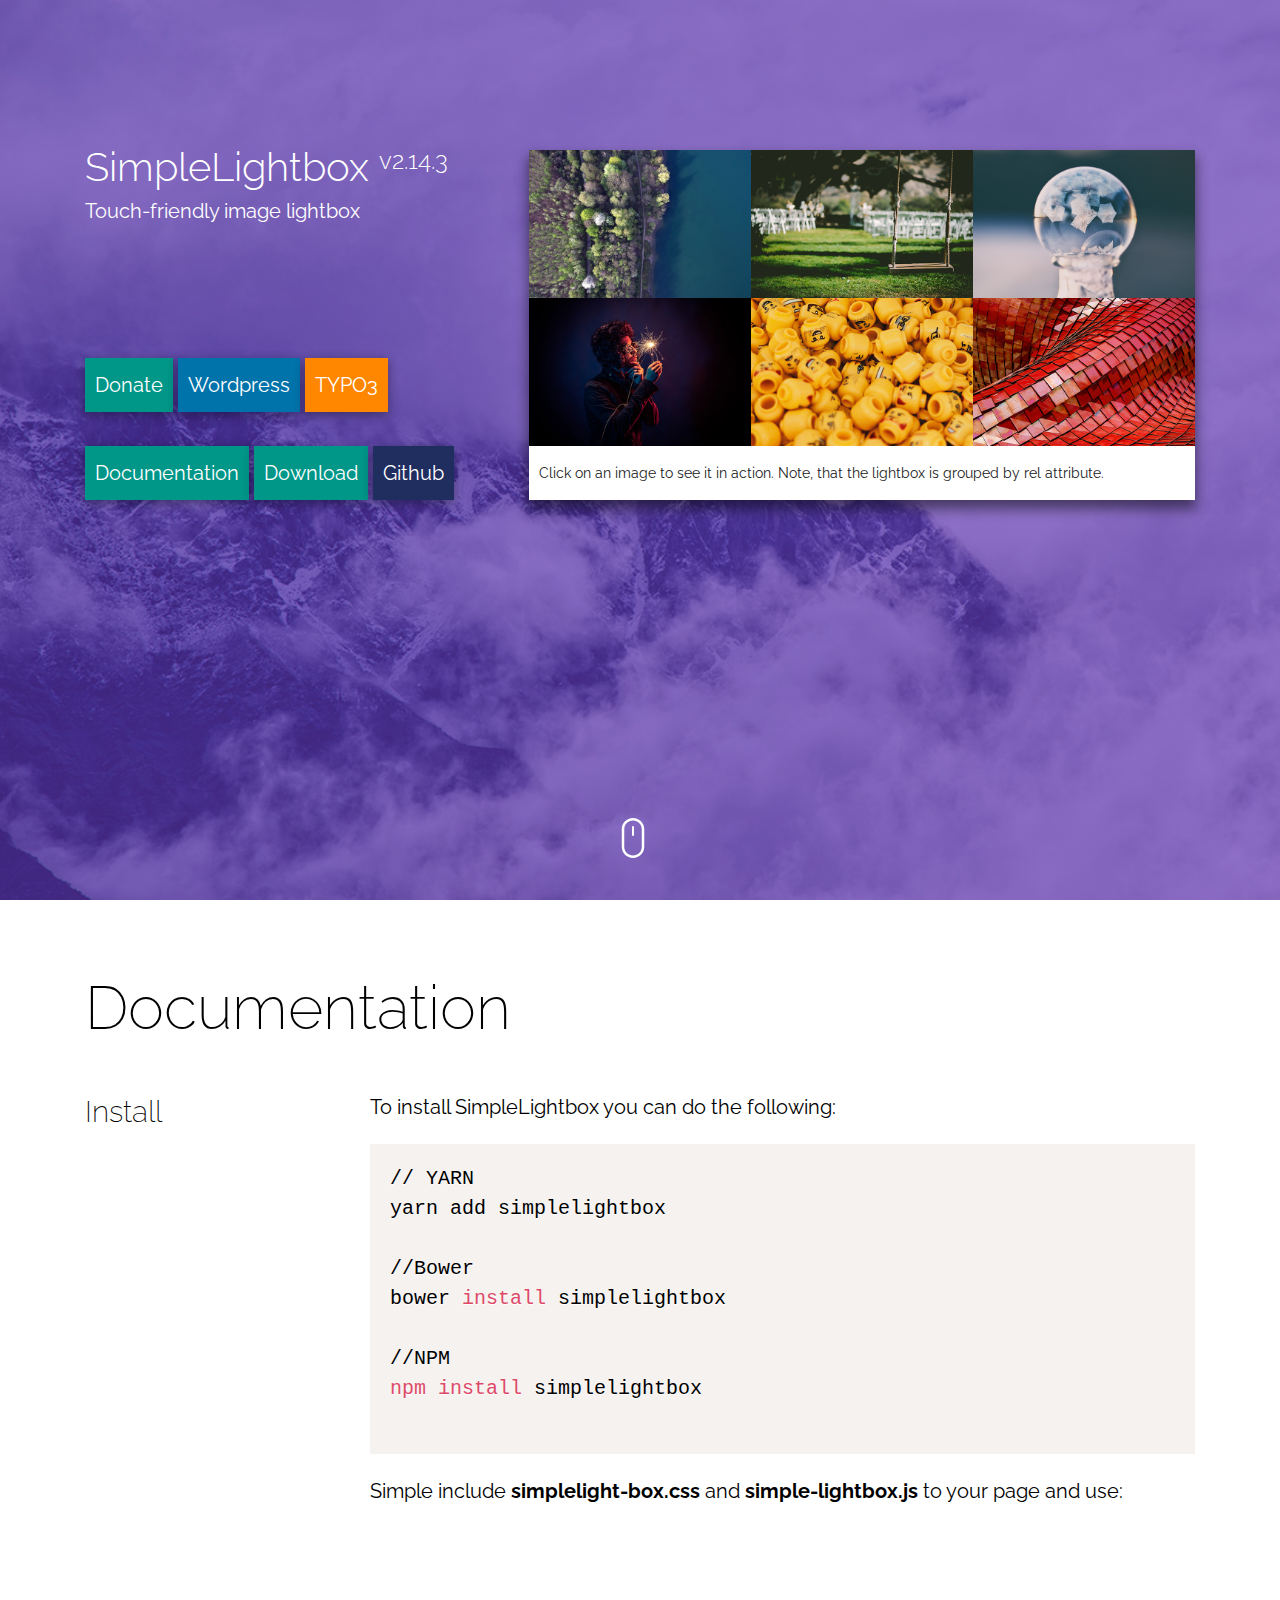
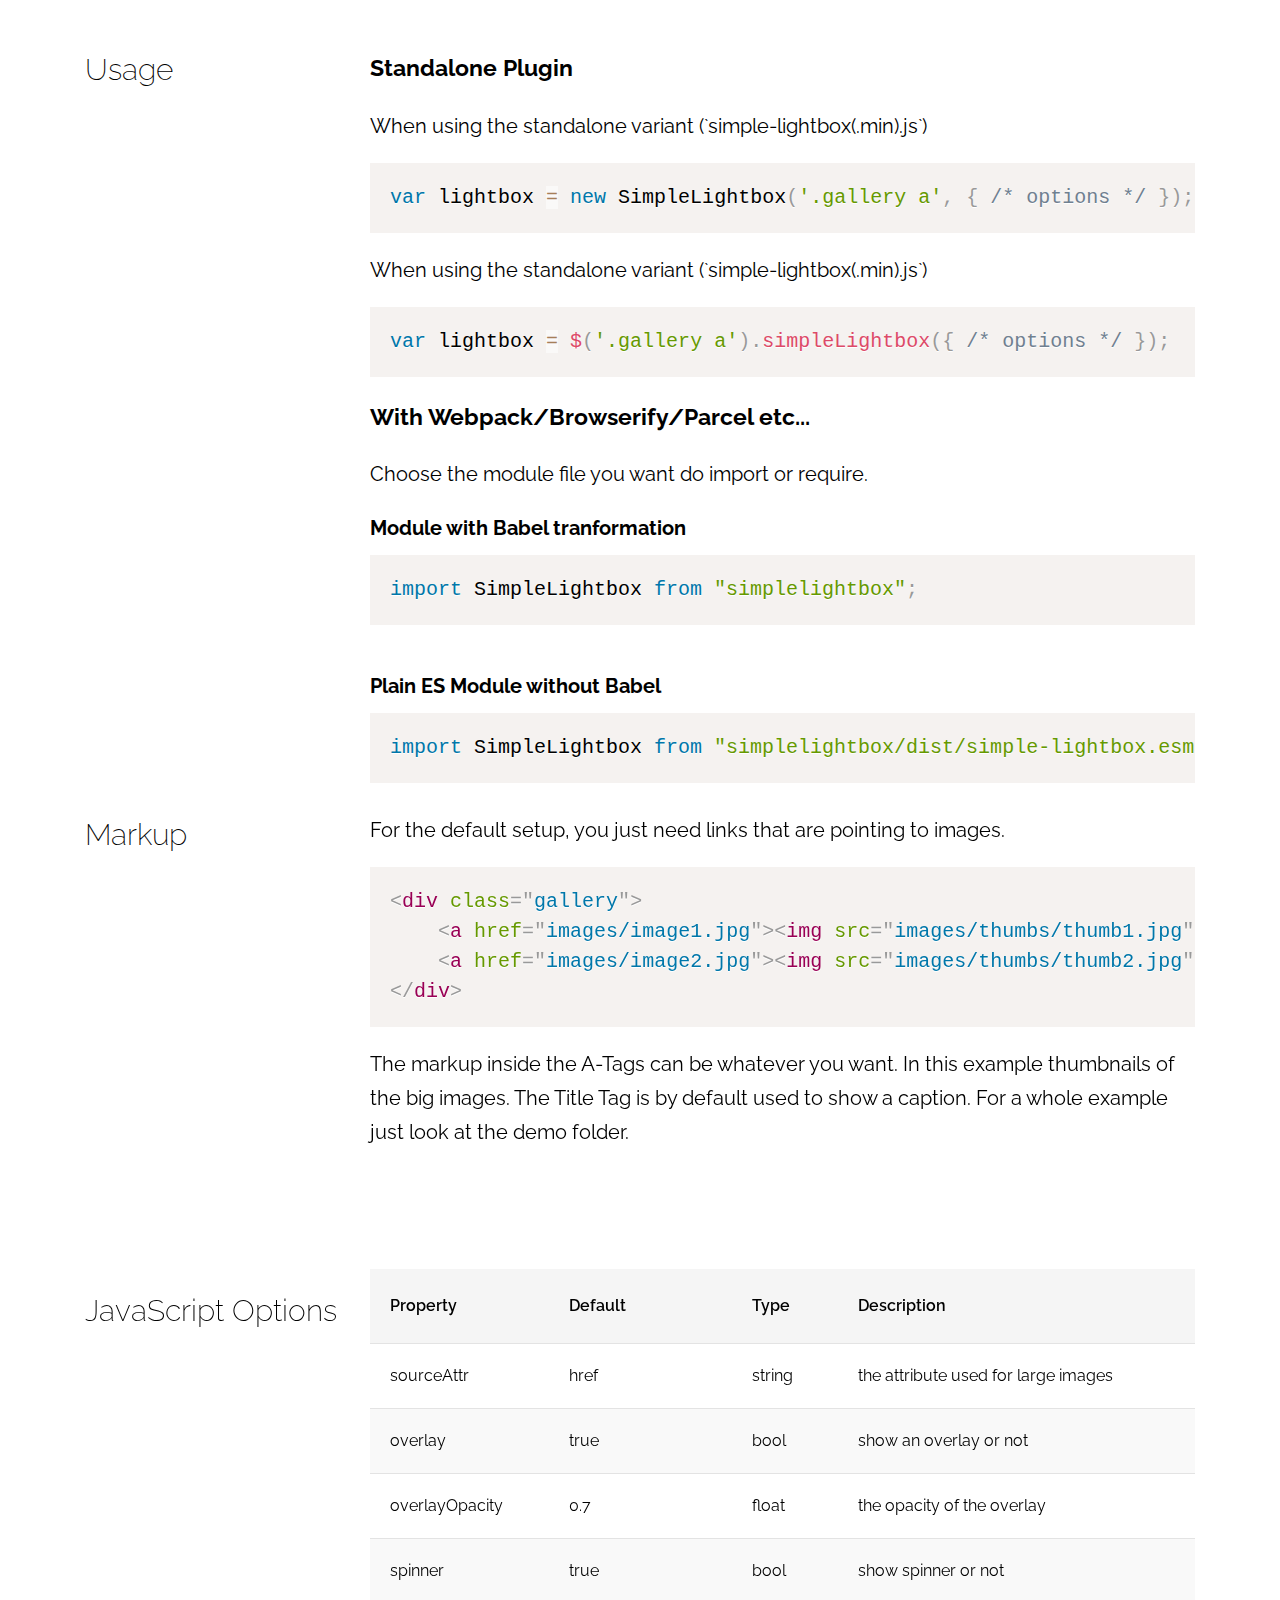
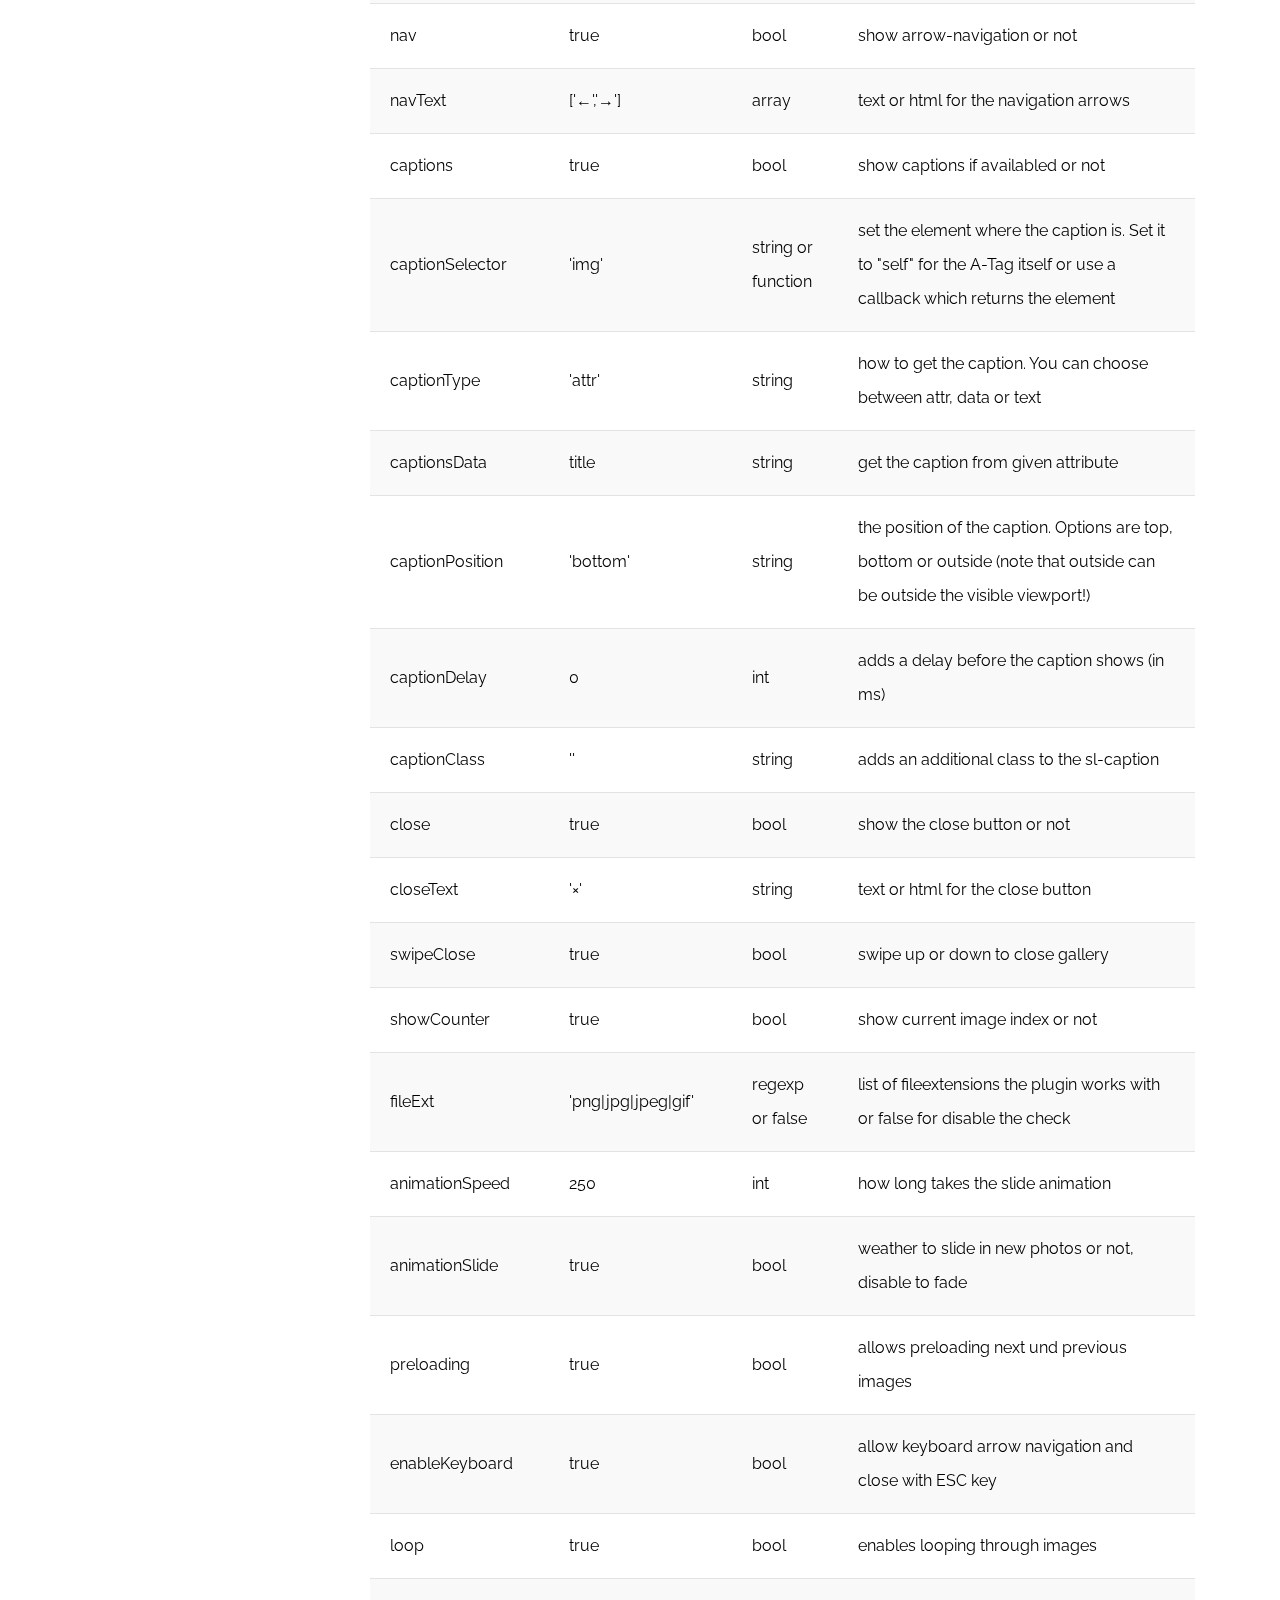
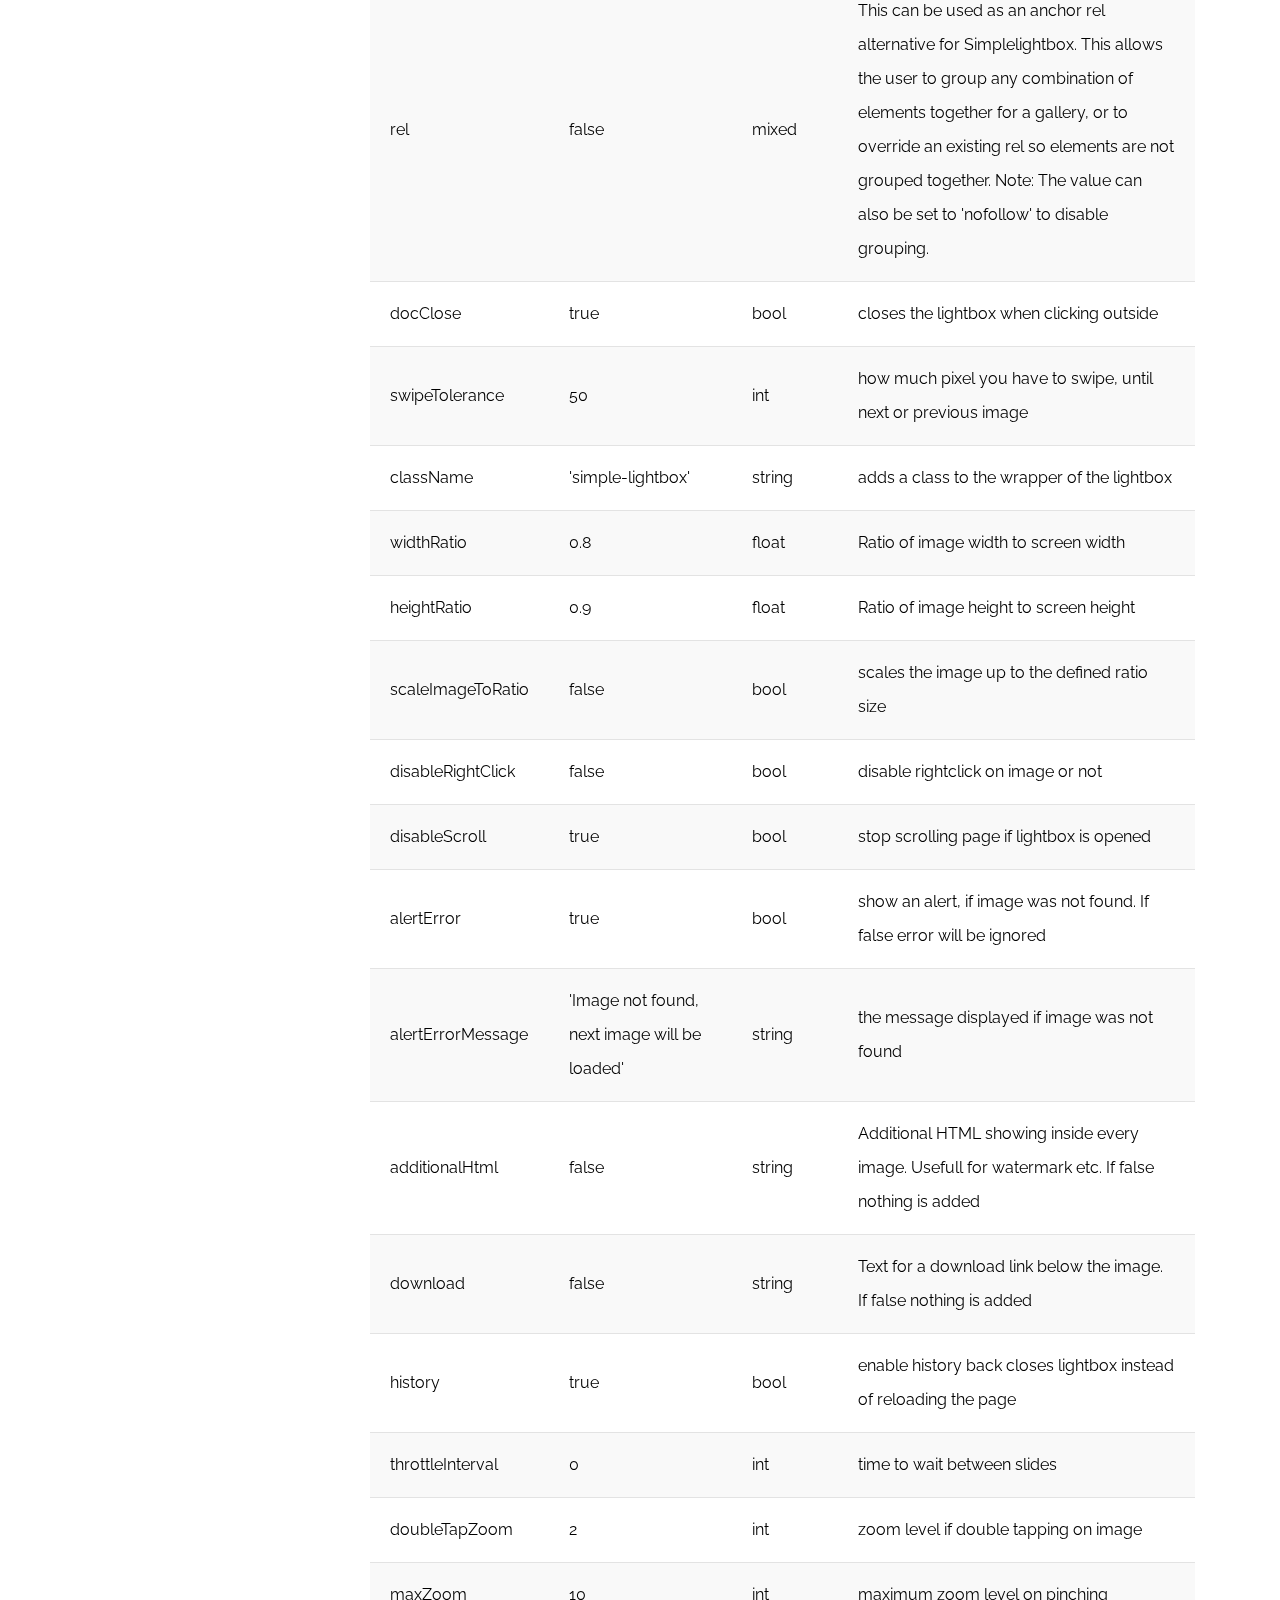
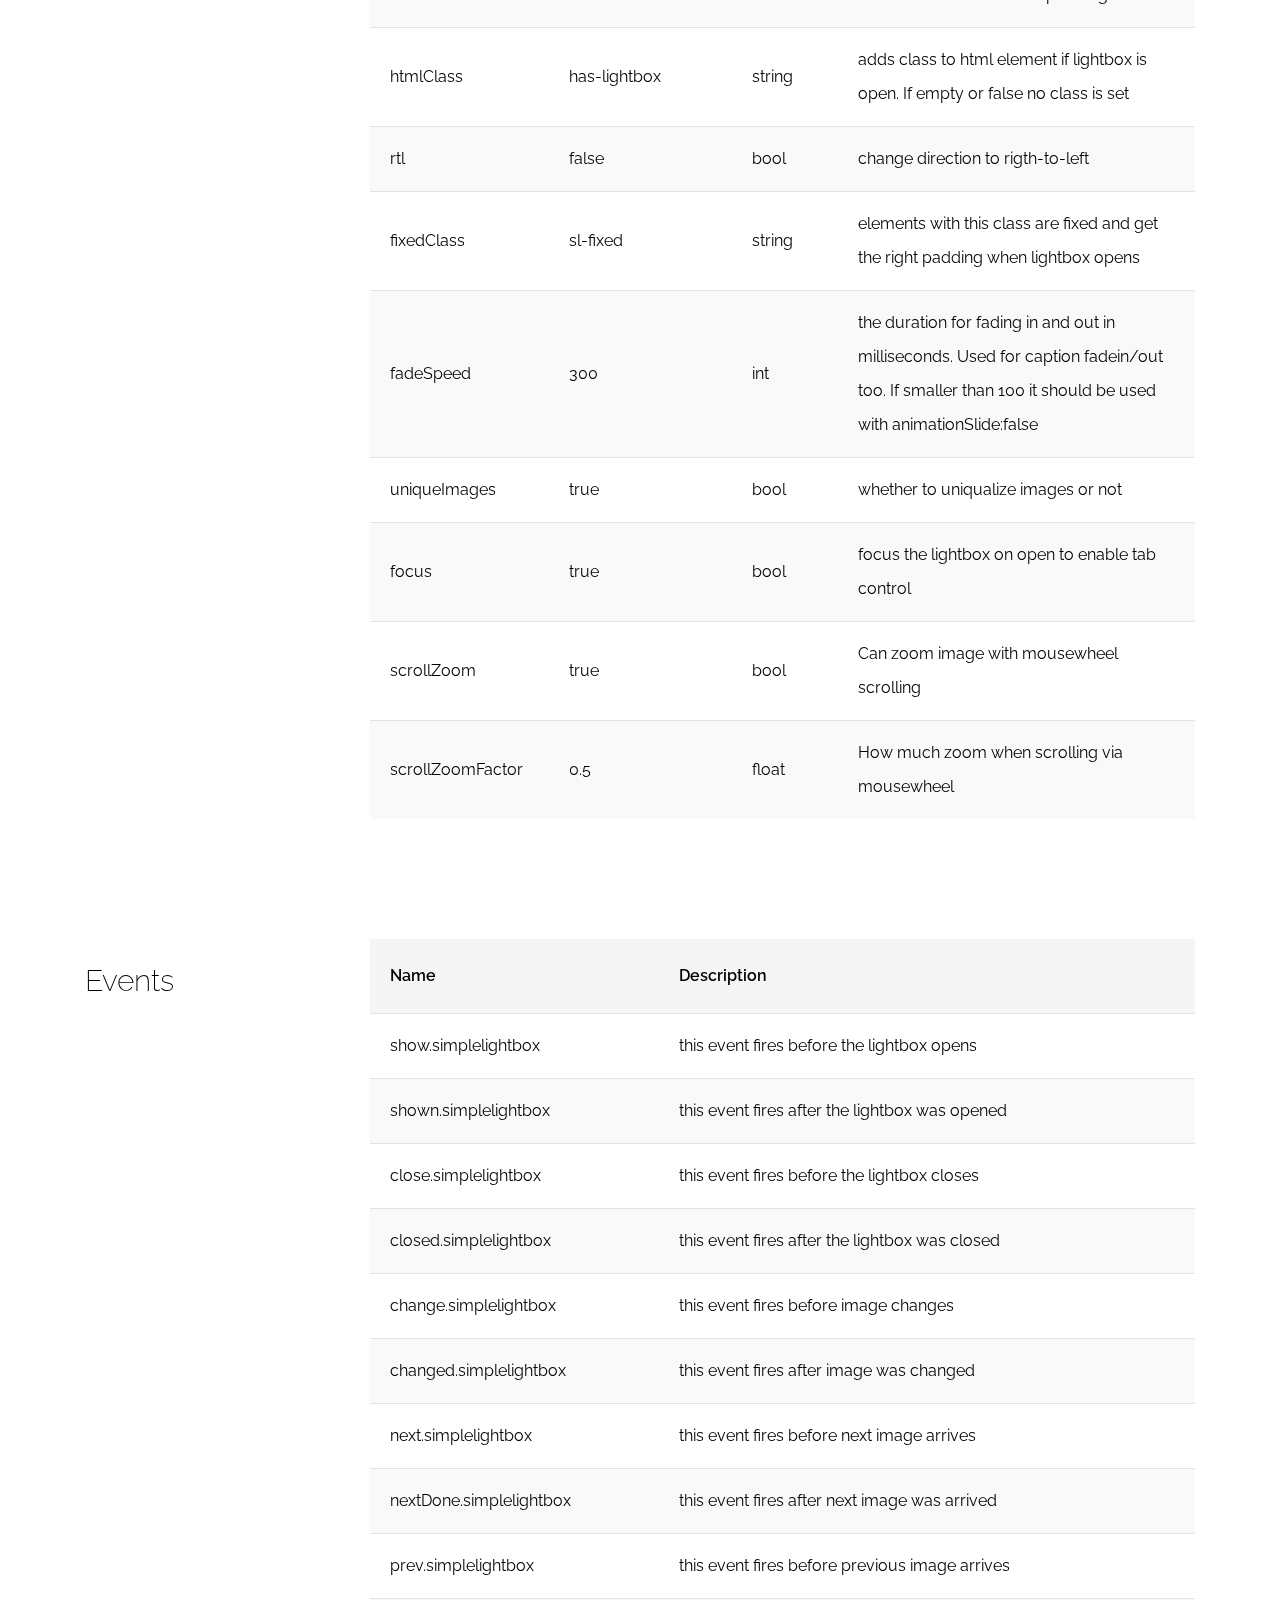
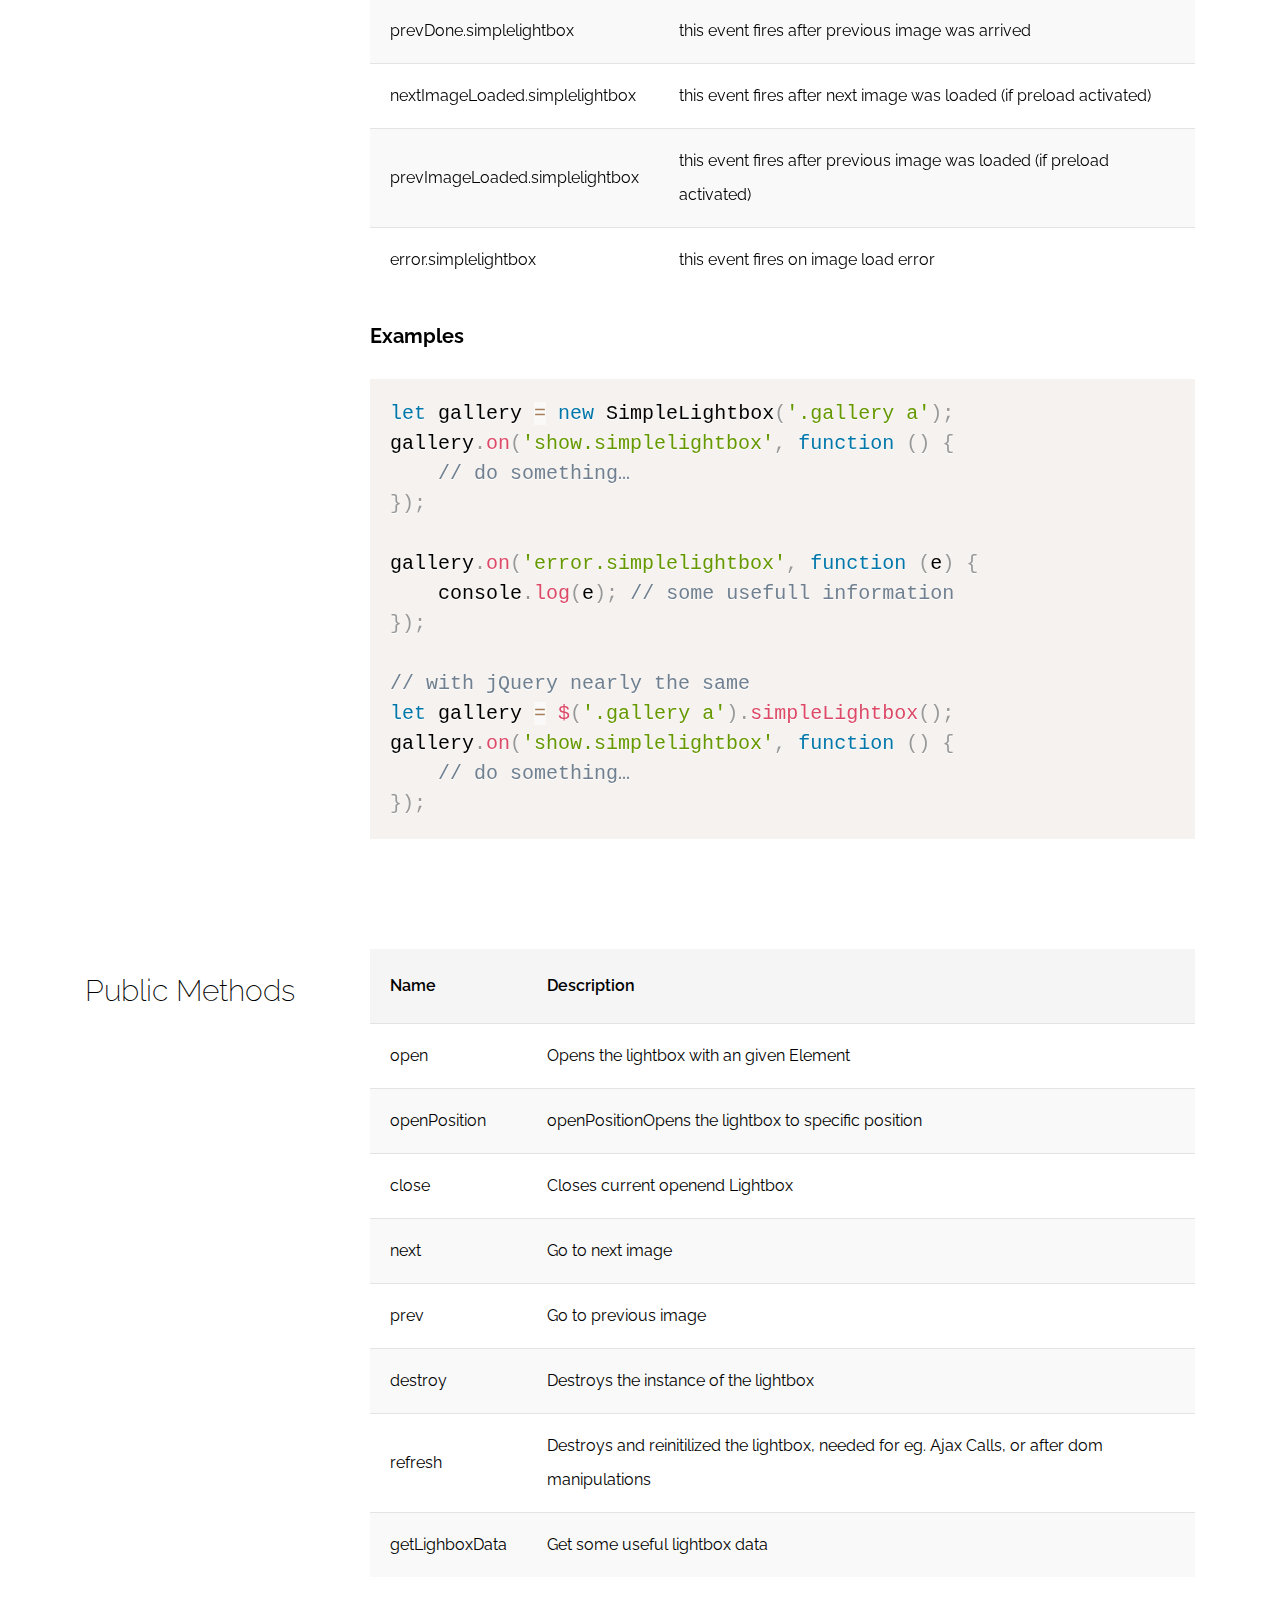
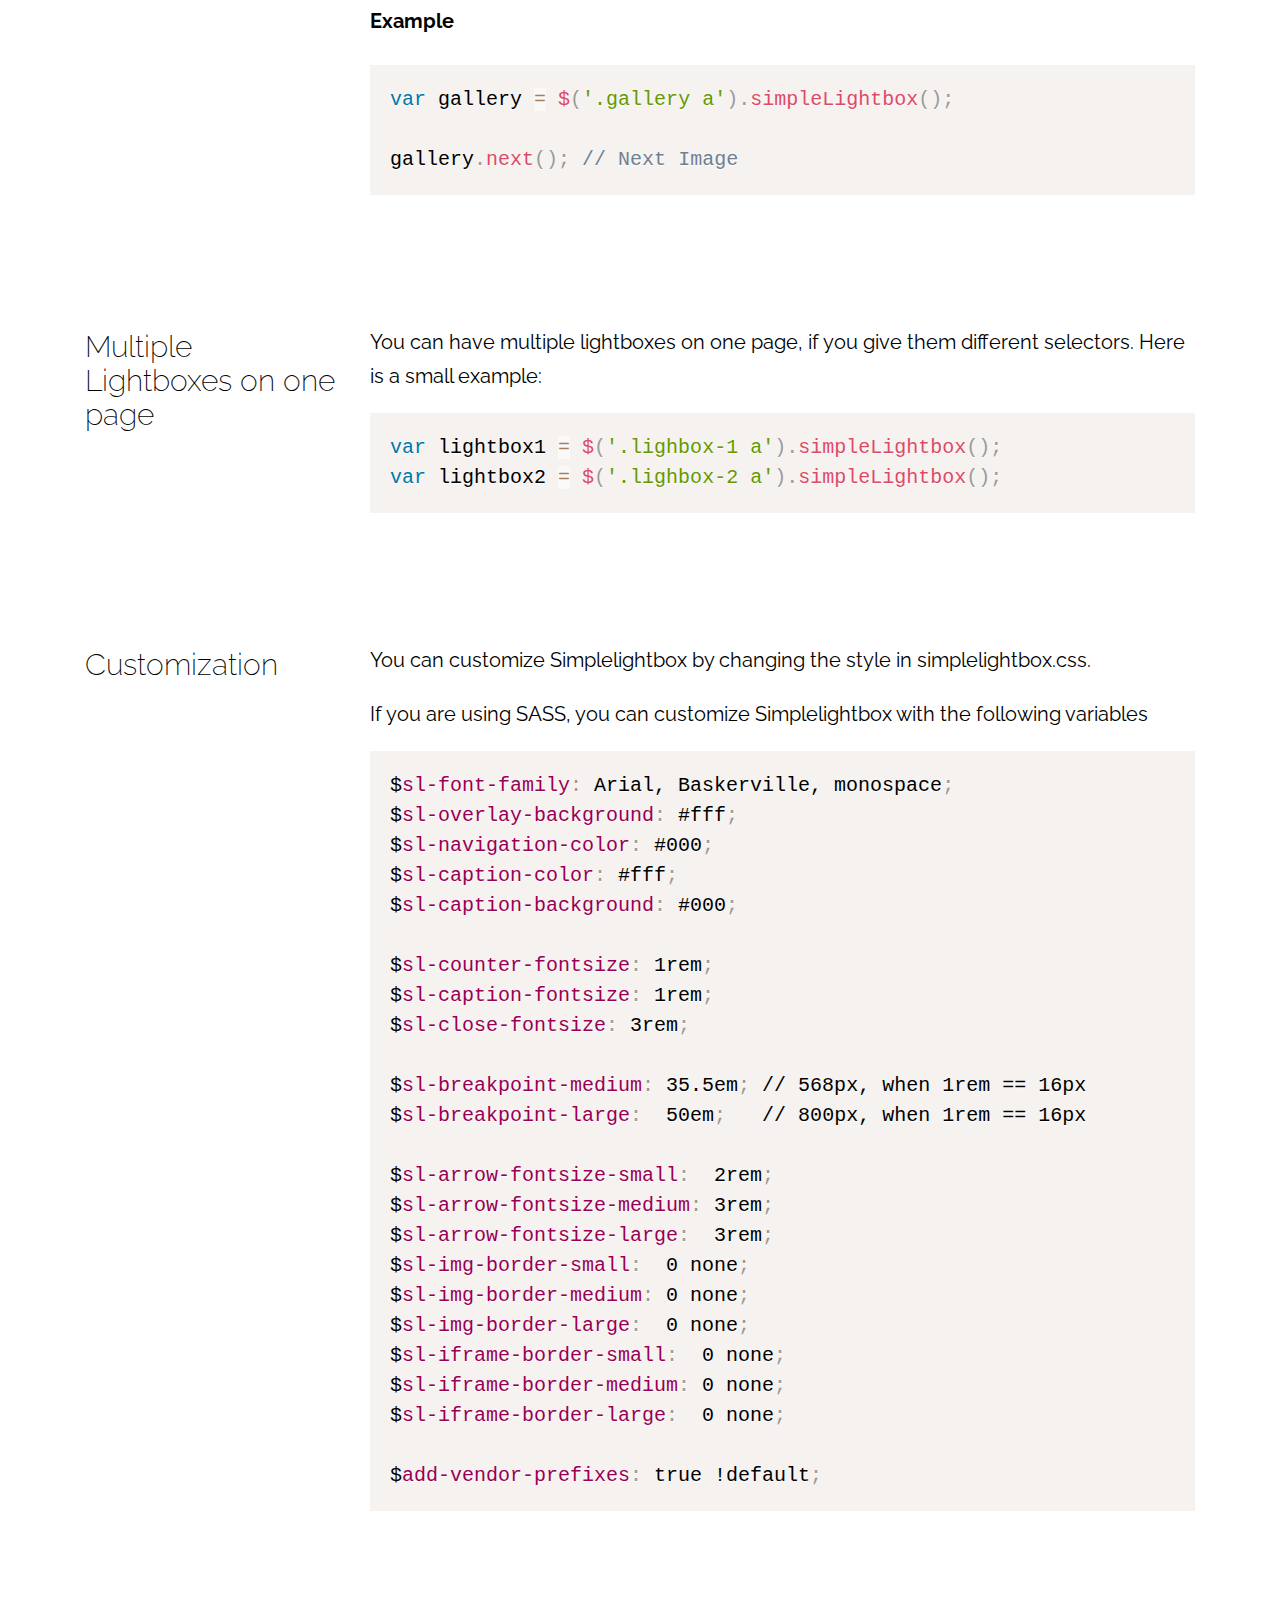
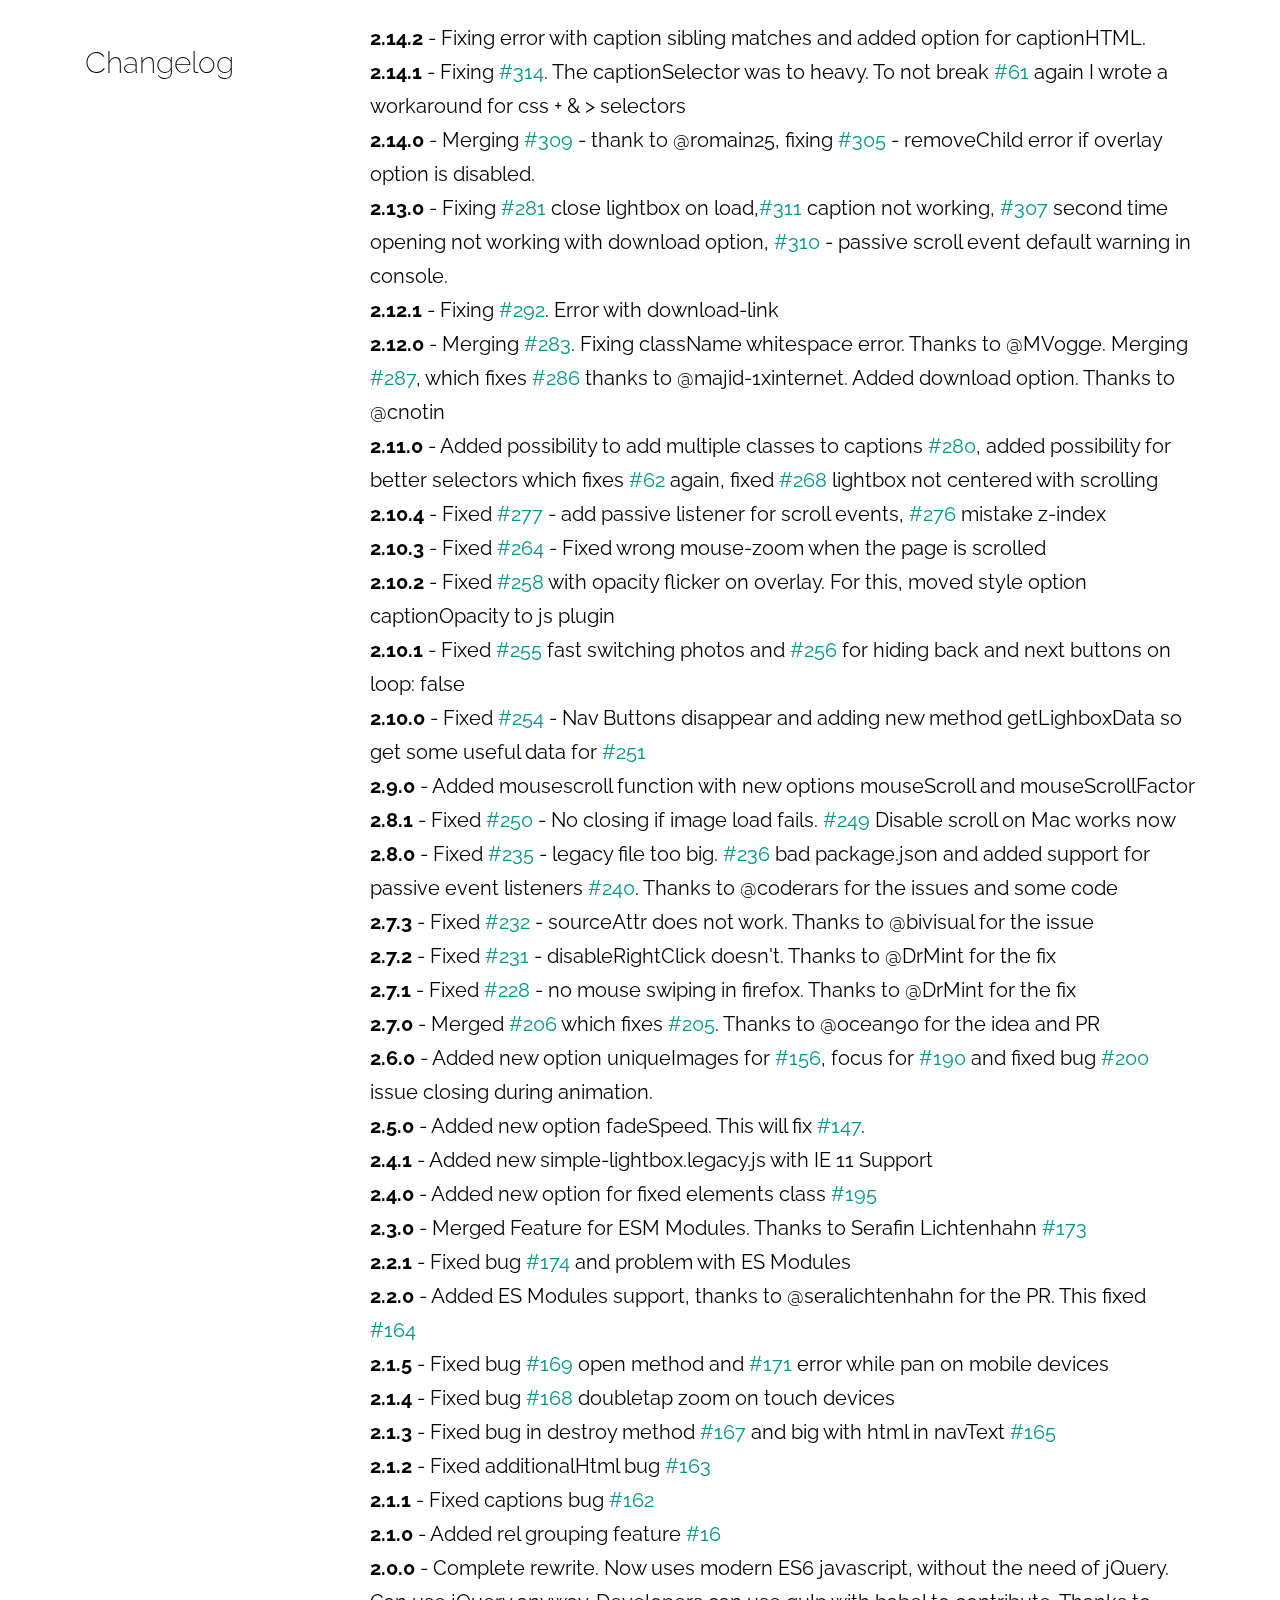
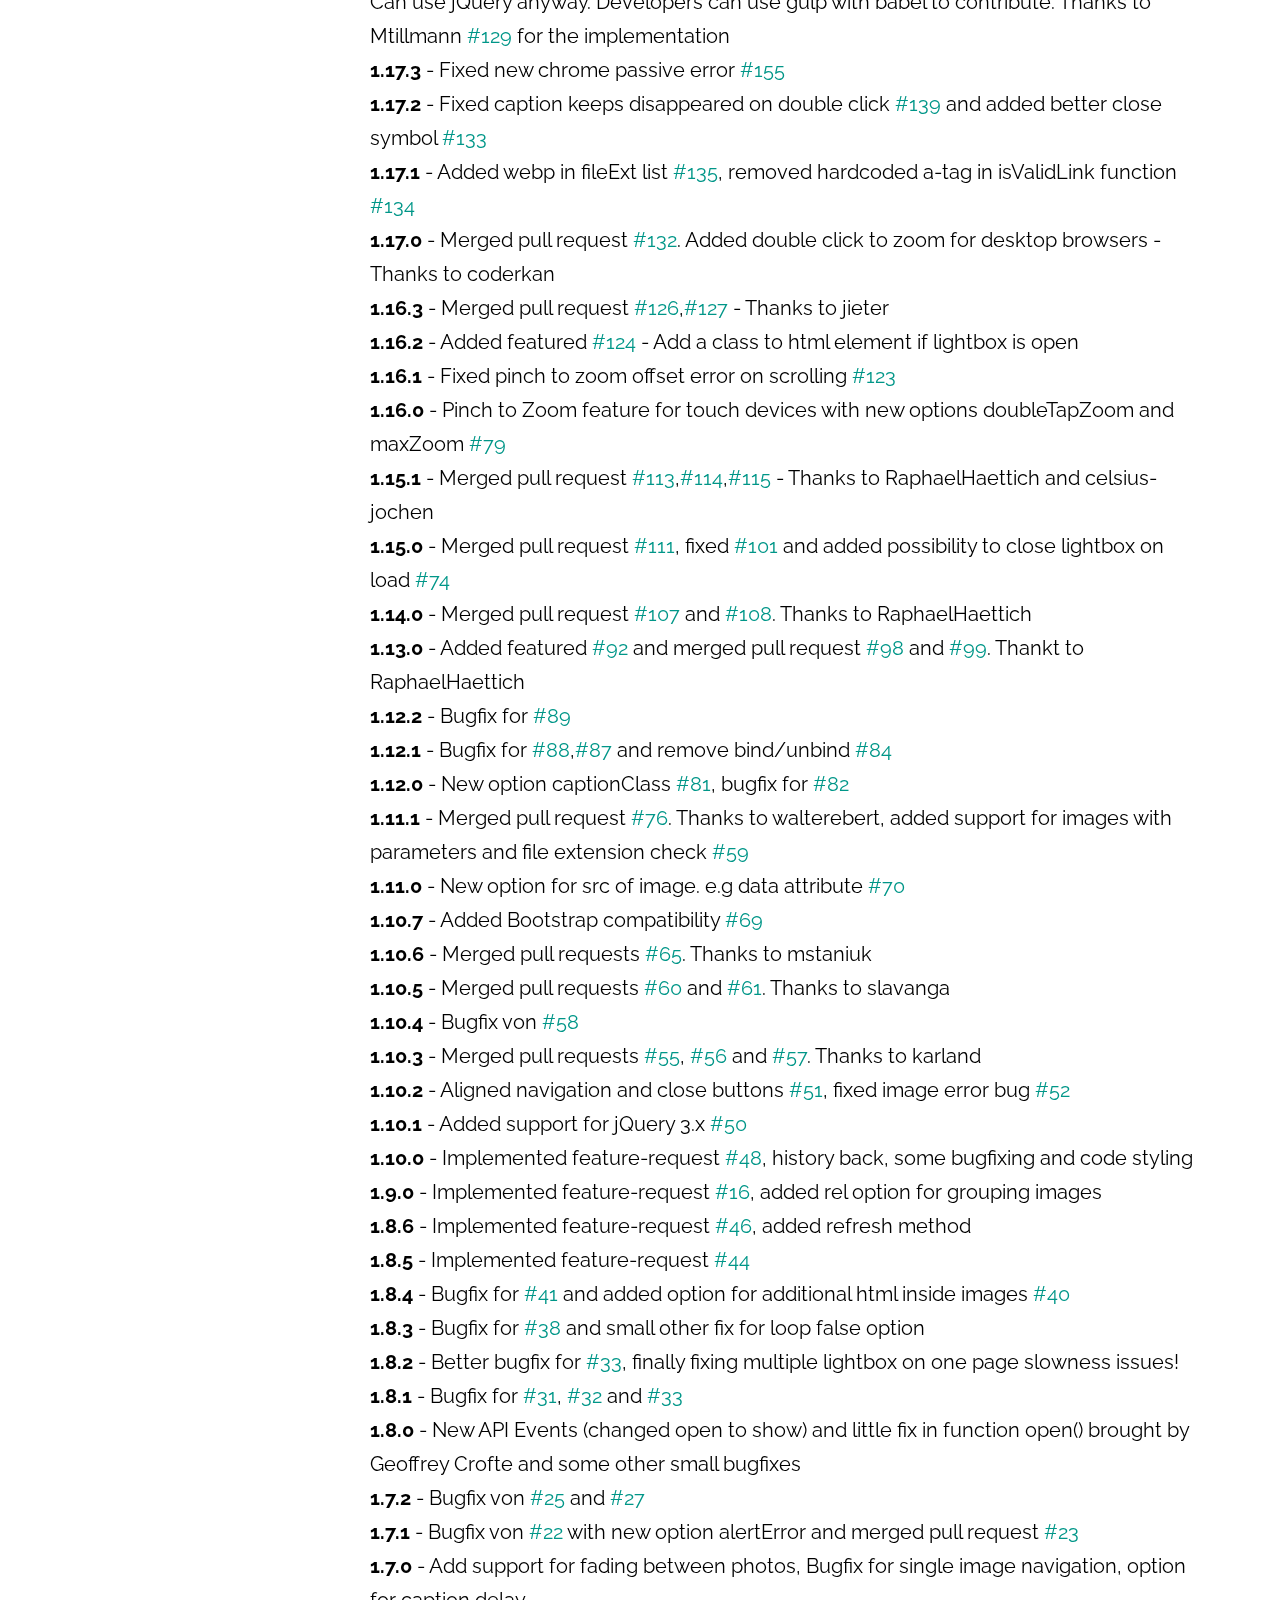
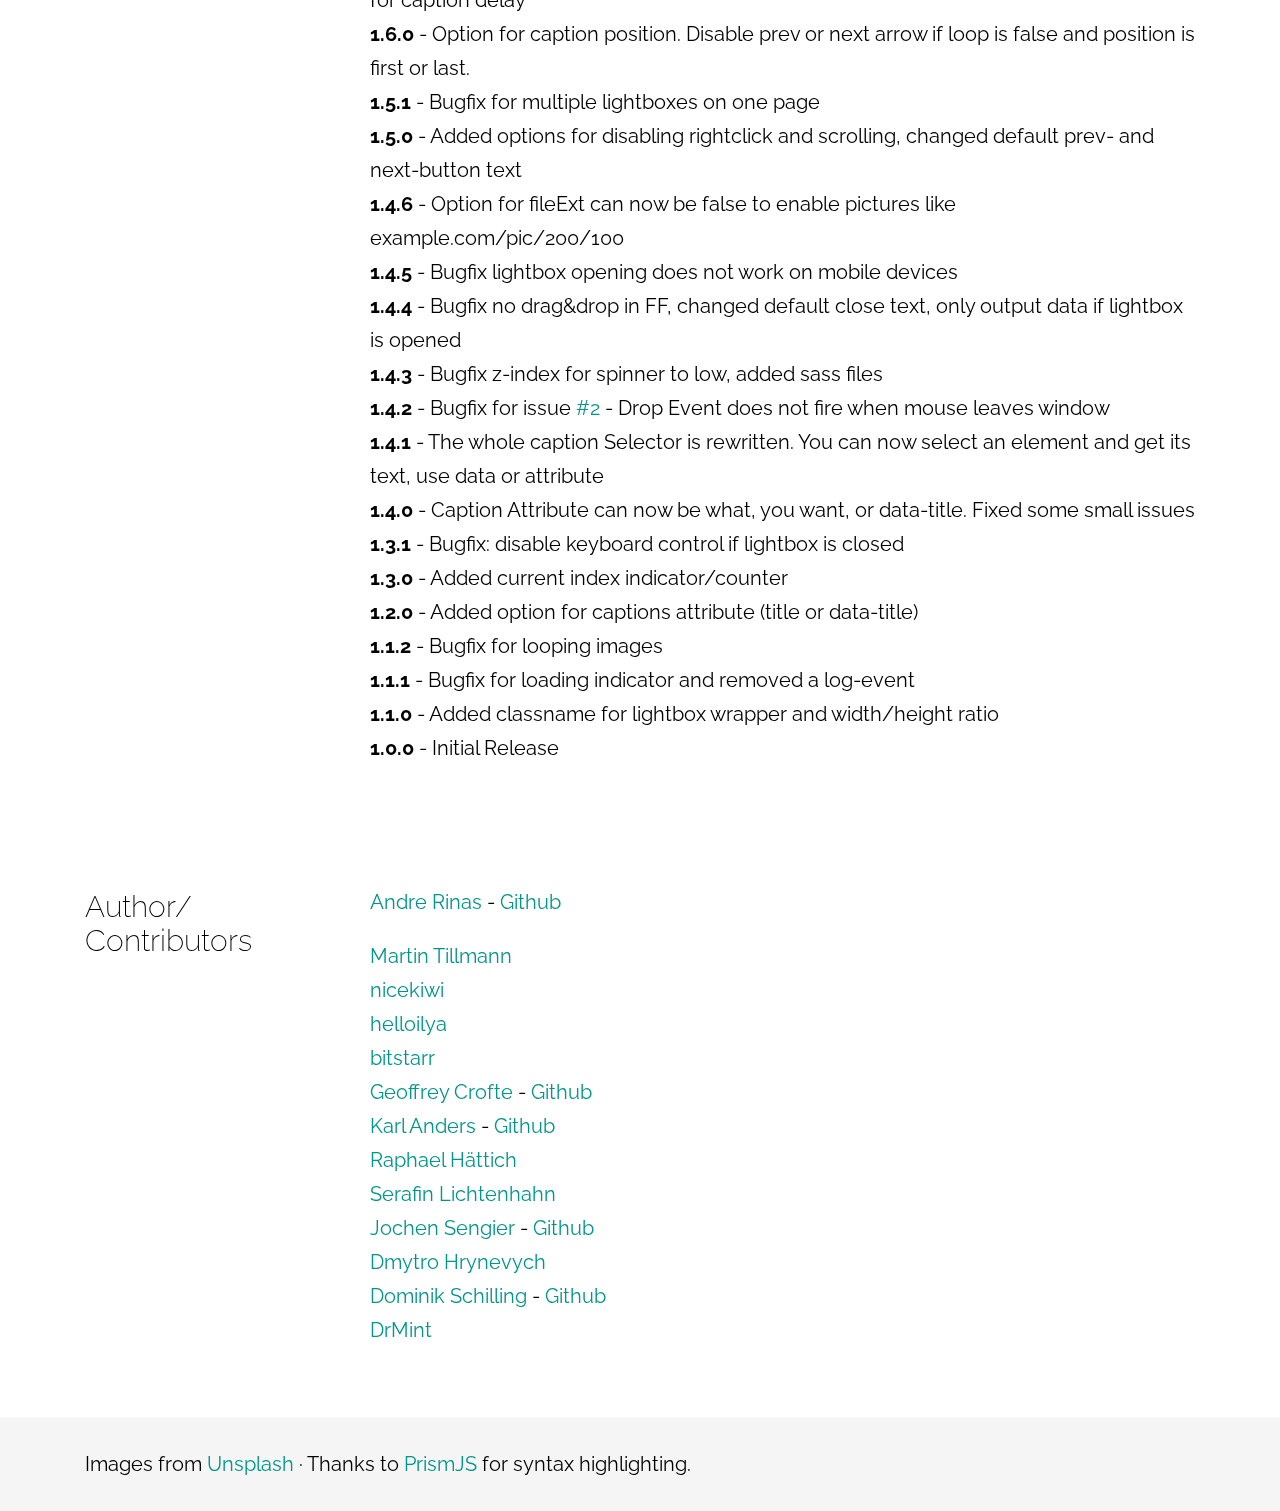
<file: simplelightbox-master/demo/index.html>
<!DOCTYPE html>
<html lang="en">
<head>
<meta charset="utf-8">
<meta content="width=device-width, initial-scale=1, maximum-scale=1, user-scalable=no" name="viewport" />
<link href="https://fonts.googleapis.com/css?family=Raleway:300,400,700" rel="stylesheet">
<link rel="stylesheet" href="../dist/simple-lightbox.css?v2.14.3" />
<link rel="stylesheet" href="demo.css" />
<title>SimpleLightbox by André Rinas</title>
</head>
<body>
<header>
	<div class="gradient"></div>
	<div class="header-container">
		<div class="container demo-container">
			<div class="info">
				<h1>SimpleLightbox <sup>v2.14.3</sup></h1>
				<span class="subline">Touch-friendly image lightbox</span>
				<nav>
					<a class="btn donate" target="_blank" href="https://www.paypal.me/anrinas">Donate</a>
					<a class="btn wordpress" target="_blank" href="https://wordpress.org/plugins/simplelightbox/">Wordpress</a>
					<a class="btn typo3" target="_blank" href="https://extensions.typo3.org/extension/simplelightbox/">TYPO3</a><br><br>
					<a class="btn accent-color scrolllink" href="#documentation">Documentation</a>
					<a class="btn accent-color" target="_blank" href="https://github.com/andreknieriem/simplelightbox/archive/master.zip">Download</a>
					<a class="btn github" target="_blank" href="https://github.com/andreknieriem/simplelightbox">Github</a>
				</nav>
			</div>
			<div class="small-demo">
				<a href="img/full/01.jpg"><img src="img/thumb/01.jpg" title="Drone Photography" alt="" /></a>
				<a rel="rel2" href="img/full/02.jpg"><img src="img/thumb/02.jpg" alt="" /></a>
				<a rel="rel3" href="img/full/03.jpg"><img src="img/thumb/03.jpg" alt="" /></a>
				<a rel="rel2" href="img/full/04.jpg"><img src="img/thumb/04.jpg" alt="" /></a>
				<a rel="rel2" href="img/full/05.jpg"><img src="img/thumb/05.jpg" alt="" title="Lego Heads" /></a>
				<a rel="rel1" href="img/full/06.jpg"><img src="img/thumb/06.jpg" alt="" /></a>
				<div class="clearing"></div>
				<div class="caption">
					Click on an image to see it in action. Note, that the lightbox is grouped by rel attribute.
				</div>
			</div>
			<div class="clearing"></div>
		</div>
		<a class="scroll-hint scrolllink" href="#documentation"><span class="scrollwheel"></span></a>
	</div>
</header>
<div class="flyin-navi sl-fixed">
	<div class="container">
		<ul>
			<li><a class="scrolllink" href="#install">Install</a></li>
			<li><a class="scrolllink" href="#usage">Usage</a></li>
			<li><a class="scrolllink" href="#options">Options</a></li>
			<li><a class="scrolllink" href="#events">Events</a></li>
			<li><a class="scrolllink" href="#publicmethods">Public Methods</a></li>
			<li><a class="scrolllink" href="#multiple">Multiple</a></li>
			<li><a class="scrolllink" href="#customization">Customization</a></li>
		</ul>
	</div>
</div>
<section>
	<div class="container" id="documentation">
		<h1>Documentation</h1>
		<div class="row">
			<div class="col-left" id="install">
				<h2>Install</h2>
			</div>
			<div class="col-right">
				<p>
					To install SimpleLightbox you can do the following:
				</p>
				<pre>
<code class="language-bash">// YARN
yarn add simplelightbox

//Bower
bower install simplelightbox

//NPM
npm install simplelightbox</code>
				</pre>
				<p>
					Simple include <strong>simplelight-box.css</strong> and <strong>simple-lightbox.js</strong> to your page and use:
				</p>
			</div>
		</div>
	</div>
</section>
<section>
	<div class="container">
		<div class="row">
			<div class="col-left" id="usage">
				<h2>Usage</h2>
			</div>
			<div class="col-right">
				<h3>Standalone Plugin</h3>
				<p>
					When using the standalone variant (`simple-lightbox(.min).js`)
				</p>
				<pre class="language-javascript"><code class="language-javascript">var lightbox = new SimpleLightbox('.gallery a', { /* options */ });</code></pre>
				<p>
					When using the standalone variant (`simple-lightbox(.min).js`)
				</p>
				<pre class="language-javascript"><code class="language-javascript">var lightbox = $('.gallery a').simpleLightbox({ /* options */ });</code></pre>

				<h3>With Webpack/Browserify/Parcel etc...</h3>
				<p>Choose the module file you want do import or require.</p>
				<strong>Module with Babel tranformation</strong><br>
				<pre class="language-javascript"><code class="language-javascript">import SimpleLightbox from "simplelightbox";</code></pre>
				<br>
				<strong>Plain ES Module without Babel</strong><br>
				<pre class="language-javascript"><code class="language-javascript">import SimpleLightbox from "simplelightbox/dist/simple-lightbox.esm";</code></pre>
			</div>
		</div>
		<div class="row">
			<div class="col-left" id="usage">
				<h2>Markup</h2>
			</div>
			<div class="col-right">
				<p>For the default setup, you just need links that are pointing to images.</p>
				<pre class="language-markup"><code class="language-markup">&lt;div class="gallery"&gt;
    &lt;a href="images/image1.jpg"&gt;&lt;img src="images/thumbs/thumb1.jpg" alt="" title=""/&gt;&lt;/a&gt;
    &lt;a href="images/image2.jpg"&gt;&lt;img src="images/thumbs/thumb2.jpg" alt="" title="Beautiful Image"/&gt;&lt;/a&gt;
&lt;/div&gt;</code></pre>
				<p>
				The markup inside the A-Tags can be whatever you want. In this example thumbnails of the big images. The Title Tag is by default used to show a caption.
				For a whole example just look at the demo folder.
				</p>
			</div>
		</div>
	</div>
</section>
<section>
	<div class="container">
		<div class="row">
			<div class="col-left" id="options">
				<h2>JavaScript Options</h2>
			</div>
			<div class="col-right">
				<table>
					<thead>
					<tr>
					<th>Property</th>
					<th>Default</th>
					<th>Type</th>
					<th>Description</th>
					</tr>
					</thead>
					<tbody>
					<tr>
					<td>sourceAttr</td>
					<td>href</td>
					<td>string</td>
					<td>the attribute used for large images</td>
					</tr>
					<tr>
					<td>overlay</td>
					<td>true</td>
					<td>bool</td>
					<td>show an overlay or not</td>
					</tr>
					<tr>
					<td>overlayOpacity</td>
					<td>0.7</td>
					<td>float</td>
					<td>the opacity of the overlay</td>
					</tr>
					<tr>
					<td>spinner</td>
					<td>true</td>
					<td>bool</td>
					<td>show spinner or not</td>
					</tr>
					<tr>
					<td>nav</td>
					<td>true</td>
					<td>bool</td>
					<td>show arrow-navigation or not</td>
					</tr>
					<tr>
					<td>navText</td>
					<td>['←','→']</td>
					<td>array</td>
					<td>text or html for the navigation arrows</td>
					</tr>
					<tr>
					<td>captions</td>
					<td>true</td>
					<td>bool</td>
					<td>show captions if availabled or not</td>
					</tr>
					<tr>
					<td>captionSelector</td>
					<td>'img'</td>
					<td>string or function</td>
					<td>set the element where the caption is. Set it to "self" for the A-Tag itself or use a callback which returns the element</td>
					</tr>
					<tr>
					<td>captionType</td>
					<td>'attr'</td>
					<td>string</td>
					<td>how to get the caption. You can choose between attr, data or text</td>
					</tr>
					<tr>
					<td>captionsData</td>
					<td>title</td>
					<td>string</td>
					<td>get the caption from given attribute</td>
					</tr>
					<tr>
					<td>captionPosition</td>
					<td>'bottom'</td>
					<td>string</td>
					<td>the position of the caption. Options are top, bottom or outside (note that outside can be outside the visible viewport!)</td>
					</tr>
					<tr>
					<td>captionDelay</td>
					<td>0</td>
					<td>int</td>
					<td>adds a delay before the caption shows (in ms)</td>
					</tr>
					<tr>
					<td>captionClass</td>
					<td>''</td>
					<td>string</td>
					<td>adds an additional class to the sl-caption</td>
					</tr>
					<tr>
					<td>close</td>
					<td>true</td>
					<td>bool</td>
					<td>show the close button or not</td>
					</tr>
					<tr>
					<td>closeText</td>
					<td>'×'</td>
					<td>string</td>
					<td>text or html for the close button</td>
					</tr>
					<tr>
					<td>swipeClose</td>
					<td>true</td>
					<td>bool</td>
					<td>swipe up or down to close gallery</td>
					</tr>
					<tr>
					<td>showCounter</td>
					<td>true</td>
					<td>bool</td>
					<td>show current image index or not</td>
					</tr>
					<tr>
					<td>fileExt</td>
					<td>'png|jpg|jpeg|gif'</td>
					<td>regexp or false</td>
					<td>list of fileextensions the plugin works with or false for disable the check</td>
					</tr>
					<tr>
					<td>animationSpeed</td>
					<td>250</td>
					<td>int</td>
					<td>how long takes the slide animation</td>
					</tr>
					<tr>
					<td>animationSlide</td>
					<td>true</td>
					<td>bool</td>
					<td>weather to slide in new photos or not, disable to fade</td>
					</tr>
					<tr>
					<td>preloading</td>
					<td>true</td>
					<td>bool</td>
					<td>allows preloading next und previous images</td>
					</tr>
					<tr>
					<td>enableKeyboard</td>
					<td>true</td>
					<td>bool</td>
					<td>allow keyboard arrow navigation and close with ESC key</td>
					</tr>
					<tr>
					<td>loop</td>
					<td>true</td>
					<td>bool</td>
					<td>enables looping through images</td>
					</tr>
					<tr>
					<td>rel</td>
					<td>false</td>
					<td>mixed</td>
					<td>This can be used as an anchor rel alternative for Simplelightbox. This allows the user to group any combination of elements together for a gallery, or to override an existing rel so elements are not grouped together. Note: The value can also be set to 'nofollow' to disable grouping.</td>
					</tr>
					<tr>
					<td>docClose</td>
					<td>true</td>
					<td>bool</td>
					<td>closes the lightbox when clicking outside</td>
					</tr>
					<tr>
					<td>swipeTolerance</td>
					<td>50</td>
					<td>int</td>
					<td>how much pixel you have to swipe, until next or previous image</td>
					</tr>
					<tr>
					<td>className</td>
					<td>'simple-lightbox'</td>
					<td>string</td>
					<td>adds a class to the wrapper of the lightbox</td>
					</tr>
					<tr>
					<td>widthRatio</td>
					<td>0.8</td>
					<td>float</td>
					<td>Ratio of image width to screen width</td>
					</tr>
					<tr>
					<td>heightRatio</td>
					<td>0.9</td>
					<td>float</td>
					<td>Ratio of image height to screen height</td>
					</tr>
					<td>scaleImageToRatio</td>
					<td>false</td>
					<td>bool</td>
					<td>scales the image up to the defined ratio size</td>
					</tr>
					<tr>
					<td>disableRightClick</td>
					<td>false</td>
					<td>bool</td>
					<td>disable rightclick on image or not</td>
					</tr>
					<tr>
					<td>disableScroll</td>
					<td>true</td>
					<td>bool</td>
					<td>stop scrolling page if lightbox is opened</td>
					</tr>
					<tr>
					<td>alertError</td>
					<td>true</td>
					<td>bool</td>
					<td>show an alert, if image was not found. If false error will be ignored</td>
					</tr>
					<tr>
					<td>alertErrorMessage</td>
					<td>'Image not found, next image will be loaded'</td>
					<td>string</td>
					<td>the message displayed if image was not found</td>
					</tr>
					<tr>
					<td>additionalHtml</td>
					<td>false</td>
					<td>string</td>
					<td>Additional HTML showing inside every image. Usefull for watermark etc. If false nothing is added</td>
					</tr>
					<tr>
					<td>download</td>
					<td>false</td>
					<td>string</td>
					<td>Text for a download link below the image. If false nothing is added</td>
					</tr>
					<tr>
					<td>history</td>
					<td>true</td>
					<td>bool</td>
					<td>enable history back closes lightbox instead of reloading the page</td>
					</tr>
					<tr>
					<td>throttleInterval</td>
					<td>0</td>
					<td>int</td>
					<td>time to wait between slides</td>
					</tr>
					<tr>
					<td>doubleTapZoom</td>
					<td>2</td>
					<td>int</td>
					<td>zoom level if double tapping on image</td>
					</tr>
					<tr>
					<td>maxZoom</td>
					<td>10</td>
					<td>int</td>
					<td>maximum zoom level on pinching</td>
					</tr>
					<tr>
					<td>htmlClass</td>
					<td>has-lightbox</td>
					<td>string</td>
					<td>adds class to html element if lightbox is open. If empty or false no class is set</td>
					</tr>
					<tr>
					<td>rtl</td>
					<td>false</td>
					<td>bool</td>
					<td>change direction to rigth-to-left</td>
					</tr>
					<tr>
					<td>fixedClass</td>
					<td>sl-fixed</td>
					<td>string</td>
					<td>elements with this class are fixed and get the right padding when lightbox opens</td>
					</tr>
					<tr>
					<td>fadeSpeed</td>
					<td>300</td>
					<td>int</td>
					<td>the duration for fading in and out in milliseconds. Used for caption fadein/out too. If smaller than 100 it should be used with animationSlide:false</td>
					</tr>
					<tr>
					<td>uniqueImages</td>
					<td>true</td>
					<td>bool</td>
					<td>whether to uniqualize images or not</td>
					</tr>
					<tr>
					<td>focus</td>
					<td>true</td>
					<td>bool</td>
					<td>focus the lightbox on open to enable tab control</td>
					</tr>
					<tr>
					<td>scrollZoom</td>
					<td>true</td>
					<td>bool</td>
					<td>Can zoom image with mousewheel scrolling</td>
					</tr>
					<tr>
					<td>scrollZoomFactor</td>
					<td>0.5</td>
					<td>float</td>
					<td>How much zoom when scrolling via mousewheel</td>
					</tr>
					</tbody>
					</table>
			</div>
		</div>
	</div>
</section>
<section>
	<div class="container">
		<div class="row">
			<div class="col-left" id="events">
				<h2>Events</h2>
			</div>
			<div class="col-right">
				<table>
				<thead>
				<tr>
				<th>Name</th>
				<th>Description</th>
				</tr>
				</thead>
				<tbody>
				<tr>
				<td>show.simplelightbox</td>
				<td>this event fires before the lightbox opens</td>
				</tr>
				<tr>
				<td>shown.simplelightbox</td>
				<td>this event fires after the lightbox was opened</td>
				</tr>
				<tr>
				<td>close.simplelightbox</td>
				<td>this event fires before the lightbox closes</td>
				</tr>
				<tr>
				<td>closed.simplelightbox</td>
				<td>this event fires after the lightbox was closed</td>
				</tr>
				<tr>
				<td>change.simplelightbox</td>
				<td>this event fires before image changes</td>
				</tr>
				<tr>
				<td>changed.simplelightbox</td>
				<td>this event fires after image was changed</td>
				</tr>
				<tr>
				<td>next.simplelightbox</td>
				<td>this event fires before next image arrives</td>
				</tr>
				<tr>
				<td>nextDone.simplelightbox</td>
				<td>this event fires after next image was arrived</td>
				</tr>
				<tr>
				<td>prev.simplelightbox</td>
				<td>this event fires before previous image arrives</td>
				</tr>
				<tr>
				<td>prevDone.simplelightbox</td>
				<td>this event fires after previous image was arrived</td>
				</tr>
				<tr>
				<td>nextImageLoaded.simplelightbox</td>
				<td>this event fires after next image was loaded (if preload activated)</td>
				</tr>
				<tr>
				<td>prevImageLoaded.simplelightbox</td>
				<td>this event fires after previous image was loaded (if preload activated)</td>
				</tr>
				<tr>
				<td>error.simplelightbox</td>
				<td>this event fires on image load error</td>
				</tr>
				</tbody>
				</table>
				<h4>Examples</h4>
				<pre><code class="language-javascript">let gallery = new SimpleLightbox('.gallery a');
gallery.on('show.simplelightbox', function () {
	// do something…
});

gallery.on('error.simplelightbox', function (e) {
	console.log(e); // some usefull information
});

// with jQuery nearly the same
let gallery = $('.gallery a').simpleLightbox();
gallery.on('show.simplelightbox', function () {
	// do something…
});</code></pre>
			</div>
		</div>
	</div>
</section>
<section>
	<div class="container">
		<div class="row">
			<div class="col-left" id="publicmethods">
				<h2>Public Methods</h2>
			</div>
			<div class="col-right">
				<table>
<thead>
<tr>
<th>Name</th>
<th>Description</th>
</tr>
</thead>
<tbody>
<tr>
<td>open</td>
<td>Opens the lightbox with an given Element</td>
</tr>
<tr>
<td>openPosition</td>
<td>openPositionOpens the lightbox to specific position</td>
</tr>
<tr>
<td>close</td>
<td>Closes current openend Lightbox</td>
</tr>
<tr>
<td>next</td>
<td>Go to next image</td>
</tr>
<tr>
<td>prev</td>
<td>Go to previous image</td>
</tr>
<tr>
<td>destroy</td>
<td>Destroys the instance of  the lightbox</td>
</tr>
<tr>
<td>refresh</td>
<td>Destroys and reinitilized the lightbox, needed for eg. Ajax Calls, or after dom manipulations</td>
</tr>
<tr>
<td>getLighboxData</td>
<td>Get some useful lightbox data</td>
</tr>
</tbody>
</table>
<h4>Example</h4>
<pre>
<code class="language-javascript">var gallery = $('.gallery a').simpleLightbox();

gallery.next(); // Next Image</code>
</pre>
			</div>
		</div>
	</div>
</section>
<section>
	<div class="container">
		<div class="row">
			<div class="col-left" id="multiple">
				<h2>Multiple Lightboxes on one page</h2>
			</div>
			<div class="col-right">
				<p>
					You can have multiple lightboxes on one page, if you give them different selectors. Here is a small example:
				</p>
<pre>
<code class="language-javascript">var lightbox1 = $('.lighbox-1 a').simpleLightbox();
var lightbox2 = $('.lighbox-2 a').simpleLightbox();</code>
</pre>
			</div>
		</div>
	</div>
</section>
<section>
	<div class="container">
		<div class="row">
			<div class="col-left" id="customization">
				<h2>Customization</h2>
			</div>
			<div class="col-right">
				<p>
					You can customize Simplelightbox by changing the style in simplelightbox.css.
				</p>
				<p>
					If you are using SASS, you can customize Simplelightbox with the following variables
				</p>
<pre>
<code class="language-css">$sl-font-family: Arial, Baskerville, monospace;
$sl-overlay-background: #fff;
$sl-navigation-color: #000;
$sl-caption-color: #fff;
$sl-caption-background: #000;

$sl-counter-fontsize: 1rem;
$sl-caption-fontsize: 1rem;
$sl-close-fontsize: 3rem;

$sl-breakpoint-medium: 35.5em; // 568px, when 1rem == 16px
$sl-breakpoint-large:  50em;   // 800px, when 1rem == 16px

$sl-arrow-fontsize-small:  2rem;
$sl-arrow-fontsize-medium: 3rem;
$sl-arrow-fontsize-large:  3rem;
$sl-img-border-small:  0 none;
$sl-img-border-medium: 0 none;
$sl-img-border-large:  0 none;
$sl-iframe-border-small:  0 none;
$sl-iframe-border-medium: 0 none;
$sl-iframe-border-large:  0 none;

$add-vendor-prefixes: true !default;</code>
</pre>
			</div>
		</div>
	</div>
</section>
<section class="changelog">
	<div class="container">
		<div class="row">
			<div class="col-left">
				<h2>Changelog</h2>
			</div>
			<div class="col-right">
				<strong>2.14.2</strong> - Fixing error with caption sibling matches and added option for captionHTML.<br />
				<strong>2.14.1</strong> - Fixing #314. The captionSelector was to heavy. To not break #61 again I wrote a workaround for css + & > selectors<br />
				<strong>2.14.0</strong> - Merging #309 - thank to @romain25, fixing #305 - removeChild error if overlay option is disabled.<br />
				<strong>2.13.0</strong> - Fixing #281 close lightbox on load,#311 caption not working, #307 second time opening not working with download option, #310 - passive scroll event default warning in console.<br />
				<strong>2.12.1</strong> - Fixing #292. Error with download-link<br />
				<strong>2.12.0</strong> - Merging #283. Fixing className whitespace error. Thanks to @MVogge. Merging #287, which fixes #286 thanks to @majid-1xinternet. Added download option. Thanks to @cnotin<br />
				<strong>2.11.0</strong> - Added possibility to add multiple classes to captions #280, added possibility for better selectors which fixes #62 again, fixed #268 lightbox not centered with scrolling<br />
				<strong>2.10.4</strong> - Fixed #277 - add passive listener for scroll events, #276 mistake z-index<br />
				<strong>2.10.3</strong> - Fixed #264 - Fixed wrong mouse-zoom when the page is scrolled<br />
				<strong>2.10.2</strong> - Fixed #258 with opacity flicker on overlay. For this, moved style option captionOpacity to js plugin<br />
				<strong>2.10.1</strong> - Fixed #255 fast switching photos and #256 for hiding back and next buttons on loop: false<br />
				<strong>2.10.0</strong> - Fixed #254 - Nav Buttons disappear and adding new method getLighboxData so get some useful data for #251<br />
				<strong>2.9.0</strong> - Added mousescroll function with new options mouseScroll and mouseScrollFactor<br />
				<strong>2.8.1</strong> - Fixed #250 - No closing if image load fails. #249 Disable scroll on Mac works now<br />
				<strong>2.8.0</strong> - Fixed #235 - legacy file too big. #236 bad package.json and added support for passive event listeners #240. Thanks to @coderars for the issues and some code<br />
				<strong>2.7.3</strong> - Fixed #232 - sourceAttr does not work. Thanks to @bivisual for the issue<br />
				<strong>2.7.2</strong> - Fixed #231 - disableRightClick doesn't. Thanks to @DrMint for the fix<br />
				<strong>2.7.1</strong> - Fixed #228 - no mouse swiping in firefox. Thanks to @DrMint for the fix<br />
				<strong>2.7.0</strong> - Merged #206 which fixes #205. Thanks to @ocean90 for the idea and PR<br />
				<strong>2.6.0</strong> - Added new option uniqueImages for #156, focus for #190 and fixed bug #200 issue closing during animation.<br />
				<strong>2.5.0</strong> - Added new option fadeSpeed. This will fix #147.<br />
				<strong>2.4.1</strong> - Added new simple-lightbox.legacy.js with IE 11 Support<br />
				<strong>2.4.0</strong> - Added new option for fixed elements class #195<br />
				<strong>2.3.0</strong> - Merged Feature for ESM Modules. Thanks to Serafin Lichtenhahn #173<br />
				<strong>2.2.1</strong> - Fixed bug #174 and problem with ES Modules<br />
				<strong>2.2.0</strong> - Added ES Modules support, thanks to @seralichtenhahn for the PR. This fixed #164<br />
				<strong>2.1.5</strong> - Fixed bug #169 open method and #171 error while pan on mobile devices<br />
				<strong>2.1.4</strong> - Fixed bug #168 doubletap zoom on touch devices<br />
				<strong>2.1.3</strong> - Fixed bug in destroy method #167 and big with html in  navText #165<br />
				<strong>2.1.2</strong> - Fixed additionalHtml bug #163<br />
				<strong>2.1.1</strong> - Fixed captions bug #162<br />
				<strong>2.1.0</strong> - Added rel grouping feature #16<br />
				<strong>2.0.0</strong> - Complete rewrite. Now uses modern ES6 javascript, without the need of jQuery. Can use jQuery anyway. Developers can use gulp with babel to contribute. Thanks to Mtillmann #129 for the implementation <br />
				<strong>1.17.3</strong> - Fixed new chrome passive error #155<br />
				<strong>1.17.2</strong> - Fixed caption keeps disappeared on double click #139 and added better close symbol #133<br />
				<strong>1.17.1</strong> - Added webp in fileExt list #135, removed hardcoded a-tag in isValidLink function #134<br />
				<strong>1.17.0</strong> - Merged pull request #132. Added double click to zoom for desktop browsers - Thanks to coderkan<br />
				<strong>1.16.3</strong> - Merged pull request #126,#127 - Thanks to jieter<br />
				<strong>1.16.2</strong> - Added featured #124 - Add a class to html element if lightbox is open<br />
				<strong>1.16.1</strong> - Fixed pinch to zoom offset error on scrolling #123<br />
				<strong>1.16.0</strong> - Pinch to Zoom feature for touch devices with new options doubleTapZoom and maxZoom #79<br />
				<strong>1.15.1</strong> - Merged pull request #113,#114,#115 - Thanks to RaphaelHaettich and celsius-jochen<br />
				<strong>1.15.0</strong> - Merged pull request #111, fixed #101 and added possibility to close lightbox on load #74<br />
				<strong>1.14.0</strong> - Merged pull request #107 and #108. Thanks to RaphaelHaettich<br />
				<strong>1.13.0</strong> - Added featured #92 and merged pull request #98 and #99. Thankt to RaphaelHaettich<br />
				<strong>1.12.2</strong> - Bugfix for #89<br />
				<strong>1.12.1</strong> - Bugfix for #88,#87 and remove bind/unbind #84<br />
				<strong>1.12.0</strong> - New option captionClass #81, bugfix for #82<br />
				<strong>1.11.1</strong> - Merged pull request #76. Thanks to walterebert, added support for images with parameters and file extension check #59<br />
				<strong>1.11.0</strong> - New option for src of image. e.g data attribute #70<br />
				<strong>1.10.7</strong> - Added Bootstrap compatibility #69<br />
				<strong>1.10.6</strong> - Merged pull requests #65. Thanks to mstaniuk<br />
				<strong>1.10.5</strong> - Merged pull requests #60 and #61. Thanks to slavanga<br />
				<strong>1.10.4</strong> - Bugfix von #58<br />
				<strong>1.10.3</strong> - Merged pull requests #55, #56 and #57. Thanks to karland<br />
				<strong>1.10.2</strong> - Aligned navigation and close buttons #51, fixed image error bug #52<br />
				<strong>1.10.1</strong> - Added support for jQuery 3.x #50<br />
				<strong>1.10.0</strong> - Implemented feature-request #48, history back, some bugfixing and code styling<br />
				<strong>1.9.0</strong> - Implemented feature-request #16, added rel option for grouping images<br />
				<strong>1.8.6</strong> - Implemented feature-request #46, added refresh method<br />
				<strong>1.8.5</strong> - Implemented feature-request #44<br />
				<strong>1.8.4</strong> - Bugfix for #41 and added option for additional html inside images #40<br />
				<strong>1.8.3</strong> - Bugfix for #38 and small other fix for loop false option<br />
				<strong>1.8.2</strong> - Better bugfix for #33, finally fixing multiple lightbox on one page slowness issues!<br />
				<strong>1.8.1</strong> - Bugfix for #31, #32 and #33<br />
				<strong>1.8.0</strong> - New API Events (changed open to show) and little fix in function open() brought by Geoffrey Crofte and some other small bugfixes<br />
				<strong>1.7.2</strong> - Bugfix von #25 and #27<br />
				<strong>1.7.1</strong> - Bugfix von #22 with new option alertError and merged pull request #23<br />
				<strong>1.7.0</strong> - Add support for fading between photos, Bugfix for single image navigation, option for caption delay<br />
				<strong>1.6.0</strong> - Option for caption position. Disable prev or next arrow if loop is false and position is first or last.<br />
				<strong>1.5.1</strong> - Bugfix for multiple lightboxes on one page<br />
				<strong>1.5.0</strong> - Added options for disabling rightclick and scrolling, changed default prev- and next-button text<br />
				<strong>1.4.6</strong> - Option for fileExt can now be false to enable pictures like example.com/pic/200/100<br />
				<strong>1.4.5</strong> - Bugfix lightbox opening does not work on mobile devices<br />
				<strong>1.4.4</strong> - Bugfix no drag&amp;drop in FF, changed default close text, only output data if lightbox is opened<br />
				<strong>1.4.3</strong> - Bugfix z-index for spinner to low, added sass files<br />
				<strong>1.4.2</strong> - Bugfix for issue #2 - Drop Event does not fire when mouse leaves window<br />
				<strong>1.4.1</strong> - The whole caption Selector is rewritten. You can now select an element and get its text, use data or attribute<br />
				<strong>1.4.0</strong> - Caption Attribute can now be what, you want, or data-title. Fixed some small issues<br />
				<strong>1.3.1</strong> - Bugfix: disable keyboard control if lightbox is closed<br />
				<strong>1.3.0</strong> - Added current index indicator/counter<br />
				<strong>1.2.0</strong> - Added option for captions attribute (title or data-title)<br />
				<strong>1.1.2</strong> - Bugfix for looping images<br />
				<strong>1.1.1</strong> - Bugfix for loading indicator and removed a log-event<br />
				<strong>1.1.0</strong> - Added classname for lightbox wrapper and width/height ratio<br />
				<strong>1.0.0</strong> - Initial Release
			</div>
		</div>
	</div>
</section>
<section>
	<div class="container">
		<div class="row">
			<div class="col-left">
				<h2>Author/<br />Contributors</h2>
			</div>
			<div class="col-right">
				<p>
					<a target="_blank" href="https://andrerinas.de/">Andre Rinas</a> - <a target="_blank" href="https://github.com/andreknieriem/">Github</a>
				</p>
				<p>
					<a target="_blank" href="https://github.com/Mtillmann">Martin Tillmann</a><br>
					<a target="_blank" href="https://github.com/nicekiwi">nicekiwi</a><br>
					<a target="_blank" href="https://github.com/helloilya">helloilya</a><br>
					<a target="_blank" href="https://github.com/bitstarr">bitstarr</a><br>
					<a target="_blank" href="http://geoffrey.crofte.fr/">Geoffrey Crofte</a> - <a target="_blank" href="https://github.com/creativejuiz/">Github</a><br>
					<a target="_blank" href="http://webseiten-anders.de/">Karl Anders</a> - <a target="_blank" href="https://github.com/karland/">Github</a><br>
					<a target="_blank" href="https://github.com/RaphaelHaettich">Raphael Hättich</a><br>
					<a target="_blank" href="https://github.com/seralichtenhahn">Serafin Lichtenhahn</a><br>
					<a target="_blank" href="https://www.celcius.be">Jochen Sengier</a> - <a target="_blank" href="https://github.com/celcius-jochen/">Github</a><br>
					<a target="_blank" href="https://github.com/dmh">Dmytro Hrynevych</a><br>
					<a target="_blank" href="https://dominikschilling.de/">Dominik Schilling</a>  - <a target="_blank" href="https://github.com/ocean90/">Github</a><br>
					<a target="_blank" href="https://github.com/DrMint">DrMint</a><br>
				</p>
			</div>
		</div>
	</div>
</section>
<footer>
	<div class="container">
		Images from <a href="https://unsplash.com/" target="_blank">Unsplash</a> &middot; Thanks to <a target="_blank" href="http://prismjs.com/">PrismJS</a> for syntax highlighting.
	</div>
</footer>
<script src="https://code.jquery.com/jquery-3.5.1.min.js" integrity="sha256-9/aliU8dGd2tb6OSsuzixeV4y/faTqgFtohetphbbj0=" crossorigin="anonymous"></script>
<script src="../dist/simple-lightbox.js?v2.14.3"></script>
<script>
	(function(i,s,o,g,r,a,m){i['GoogleAnalyticsObject']=r;i[r]=i[r]||function(){
	(i[r].q=i[r].q||[]).push(arguments)},i[r].l=1*new Date();a=s.createElement(o),
	m=s.getElementsByTagName(o)[0];a.async=1;a.src=g;m.parentNode.insertBefore(a,m)
	})(window,document,'script','https://www.google-analytics.com/analytics.js','ga');

	ga('create', 'UA-22248575-1', 'auto');
	ga('set', 'anonymizeIp', true);
	ga('send', 'pageview', '/#simplelightbox')

	/* http://prismjs.com/download.html?themes=prism&languages=markup+css+clike+javascript+bash */
	var _self="undefined"!=typeof window?window:"undefined"!=typeof WorkerGlobalScope&&self instanceof WorkerGlobalScope?self:{},Prism=function(){var e=/\blang(?:uage)?-(\w+)\b/i,t=0,n=_self.Prism={manual:_self.Prism&&_self.Prism.manual,util:{encode:function(e){return e instanceof a?new a(e.type,n.util.encode(e.content),e.alias):"Array"===n.util.type(e)?e.map(n.util.encode):e.replace(/&/g,"&amp;").replace(/</g,"&lt;").replace(/\u00a0/g," ")},type:function(e){return Object.prototype.toString.call(e).match(/\[object (\w+)\]/)[1]},objId:function(e){return e.__id||Object.defineProperty(e,"__id",{value:++t}),e.__id},clone:function(e){var t=n.util.type(e);switch(t){case"Object":var a={};for(var r in e)e.hasOwnProperty(r)&&(a[r]=n.util.clone(e[r]));return a;case"Array":return e.map&&e.map(function(e){return n.util.clone(e)})}return e}},languages:{extend:function(e,t){var a=n.util.clone(n.languages[e]);for(var r in t)a[r]=t[r];return a},insertBefore:function(e,t,a,r){r=r||n.languages;var i=r[e];if(2==arguments.length){a=arguments[1];for(var l in a)a.hasOwnProperty(l)&&(i[l]=a[l]);return i}var o={};for(var s in i)if(i.hasOwnProperty(s)){if(s==t)for(var l in a)a.hasOwnProperty(l)&&(o[l]=a[l]);o[s]=i[s]}return n.languages.DFS(n.languages,function(t,n){n===r[e]&&t!=e&&(this[t]=o)}),r[e]=o},DFS:function(e,t,a,r){r=r||{};for(var i in e)e.hasOwnProperty(i)&&(t.call(e,i,e[i],a||i),"Object"!==n.util.type(e[i])||r[n.util.objId(e[i])]?"Array"!==n.util.type(e[i])||r[n.util.objId(e[i])]||(r[n.util.objId(e[i])]=!0,n.languages.DFS(e[i],t,i,r)):(r[n.util.objId(e[i])]=!0,n.languages.DFS(e[i],t,null,r)))}},plugins:{},highlightAll:function(e,t){var a={callback:t,selector:'code[class*="language-"], [class*="language-"] code, code[class*="lang-"], [class*="lang-"] code'};n.hooks.run("before-highlightall",a);for(var r,i=a.elements||document.querySelectorAll(a.selector),l=0;r=i[l++];)n.highlightElement(r,e===!0,a.callback)},highlightElement:function(t,a,r){for(var i,l,o=t;o&&!e.test(o.className);)o=o.parentNode;o&&(i=(o.className.match(e)||[,""])[1].toLowerCase(),l=n.languages[i]),t.className=t.className.replace(e,"").replace(/\s+/g," ")+" language-"+i,o=t.parentNode,/pre/i.test(o.nodeName)&&(o.className=o.className.replace(e,"").replace(/\s+/g," ")+" language-"+i);var s=t.textContent,u={element:t,language:i,grammar:l,code:s};if(n.hooks.run("before-sanity-check",u),!u.code||!u.grammar)return u.code&&(n.hooks.run("before-highlight",u),u.element.textContent=u.code,n.hooks.run("after-highlight",u)),n.hooks.run("complete",u),void 0;if(n.hooks.run("before-highlight",u),a&&_self.Worker){var g=new Worker(n.filename);g.onmessage=function(e){u.highlightedCode=e.data,n.hooks.run("before-insert",u),u.element.innerHTML=u.highlightedCode,r&&r.call(u.element),n.hooks.run("after-highlight",u),n.hooks.run("complete",u)},g.postMessage(JSON.stringify({language:u.language,code:u.code,immediateClose:!0}))}else u.highlightedCode=n.highlight(u.code,u.grammar,u.language),n.hooks.run("before-insert",u),u.element.innerHTML=u.highlightedCode,r&&r.call(t),n.hooks.run("after-highlight",u),n.hooks.run("complete",u)},highlight:function(e,t,r){var i=n.tokenize(e,t);return a.stringify(n.util.encode(i),r)},matchGrammar:function(e,t,a,r,i,l,o){var s=n.Token;for(var u in a)if(a.hasOwnProperty(u)&&a[u]){if(u==o)return;var g=a[u];g="Array"===n.util.type(g)?g:[g];for(var c=0;c<g.length;++c){var h=g[c],f=h.inside,d=!!h.lookbehind,m=!!h.greedy,p=0,y=h.alias;if(m&&!h.pattern.global){var v=h.pattern.toString().match(/[imuy]*$/)[0];h.pattern=RegExp(h.pattern.source,v+"g")}h=h.pattern||h;for(var b=r,k=i;b<t.length;k+=t[b].length,++b){var w=t[b];if(t.length>e.length)return;if(!(w instanceof s)){h.lastIndex=0;var _=h.exec(w),P=1;if(!_&&m&&b!=t.length-1){if(h.lastIndex=k,_=h.exec(e),!_)break;for(var A=_.index+(d?_[1].length:0),j=_.index+_[0].length,x=b,O=k,S=t.length;S>x&&(j>O||!t[x].type&&!t[x-1].greedy);++x)O+=t[x].length,A>=O&&(++b,k=O);if(t[b]instanceof s||t[x-1].greedy)continue;P=x-b,w=e.slice(k,O),_.index-=k}if(_){d&&(p=_[1].length);var A=_.index+p,_=_[0].slice(p),j=A+_.length,N=w.slice(0,A),C=w.slice(j),E=[b,P];N&&(++b,k+=N.length,E.push(N));var L=new s(u,f?n.tokenize(_,f):_,y,_,m);if(E.push(L),C&&E.push(C),Array.prototype.splice.apply(t,E),1!=P&&n.matchGrammar(e,t,a,b,k,!0,u),l)break}else if(l)break}}}}},tokenize:function(e,t){var a=[e],r=t.rest;if(r){for(var i in r)t[i]=r[i];delete t.rest}return n.matchGrammar(e,a,t,0,0,!1),a},hooks:{all:{},add:function(e,t){var a=n.hooks.all;a[e]=a[e]||[],a[e].push(t)},run:function(e,t){var a=n.hooks.all[e];if(a&&a.length)for(var r,i=0;r=a[i++];)r(t)}}},a=n.Token=function(e,t,n,a,r){this.type=e,this.content=t,this.alias=n,this.length=0|(a||"").length,this.greedy=!!r};if(a.stringify=function(e,t,r){if("string"==typeof e)return e;if("Array"===n.util.type(e))return e.map(function(n){return a.stringify(n,t,e)}).join("");var i={type:e.type,content:a.stringify(e.content,t,r),tag:"span",classes:["token",e.type],attributes:{},language:t,parent:r};if("comment"==i.type&&(i.attributes.spellcheck="true"),e.alias){var l="Array"===n.util.type(e.alias)?e.alias:[e.alias];Array.prototype.push.apply(i.classes,l)}n.hooks.run("wrap",i);var o=Object.keys(i.attributes).map(function(e){return e+'="'+(i.attributes[e]||"").replace(/"/g,"&quot;")+'"'}).join(" ");return"<"+i.tag+' class="'+i.classes.join(" ")+'"'+(o?" "+o:"")+">"+i.content+"</"+i.tag+">"},!_self.document)return _self.addEventListener?(_self.addEventListener("message",function(e){var t=JSON.parse(e.data),a=t.language,r=t.code,i=t.immediateClose;_self.postMessage(n.highlight(r,n.languages[a],a)),i&&_self.close()},!1),_self.Prism):_self.Prism;var r=document.currentScript||[].slice.call(document.getElementsByTagName("script")).pop();return r&&(n.filename=r.src,!document.addEventListener||n.manual||r.hasAttribute("data-manual")||("loading"!==document.readyState?window.requestAnimationFrame?window.requestAnimationFrame(n.highlightAll):window.setTimeout(n.highlightAll,16):document.addEventListener("DOMContentLoaded",n.highlightAll))),_self.Prism}();"undefined"!=typeof module&&module.exports&&(module.exports=Prism),"undefined"!=typeof global&&(global.Prism=Prism);
	Prism.languages.markup={comment:/<!--[\s\S]*?-->/,prolog:/<\?[\s\S]+?\?>/,doctype:/<!DOCTYPE[\s\S]+?>/i,cdata:/<!\[CDATA\[[\s\S]*?]]>/i,tag:{pattern:/<\/?(?!\d)[^\s>\/=$<]+(?:\s+[^\s>\/=]+(?:=(?:("|')(?:\\\1|\\?(?!\1)[\s\S])*\1|[^\s'">=]+))?)*\s*\/?>/i,inside:{tag:{pattern:/^<\/?[^\s>\/]+/i,inside:{punctuation:/^<\/?/,namespace:/^[^\s>\/:]+:/}},"attr-value":{pattern:/=(?:('|")[\s\S]*?(\1)|[^\s>]+)/i,inside:{punctuation:/[=>"']/}},punctuation:/\/?>/,"attr-name":{pattern:/[^\s>\/]+/,inside:{namespace:/^[^\s>\/:]+:/}}}},entity:/&#?[\da-z]{1,8};/i},Prism.languages.markup.tag.inside["attr-value"].inside.entity=Prism.languages.markup.entity,Prism.hooks.add("wrap",function(a){"entity"===a.type&&(a.attributes.title=a.content.replace(/&amp;/,"&"))}),Prism.languages.xml=Prism.languages.markup,Prism.languages.html=Prism.languages.markup,Prism.languages.mathml=Prism.languages.markup,Prism.languages.svg=Prism.languages.markup;
	Prism.languages.css={comment:/\/\*[\s\S]*?\*\//,atrule:{pattern:/@[\w-]+?.*?(;|(?=\s*\{))/i,inside:{rule:/@[\w-]+/}},url:/url\((?:(["'])(\\(?:\r\n|[\s\S])|(?!\1)[^\\\r\n])*\1|.*?)\)/i,selector:/[^\{\}\s][^\{\};]*?(?=\s*\{)/,string:{pattern:/("|')(\\(?:\r\n|[\s\S])|(?!\1)[^\\\r\n])*\1/,greedy:!0},property:/(\b|\B)[\w-]+(?=\s*:)/i,important:/\B!important\b/i,"function":/[-a-z0-9]+(?=\()/i,punctuation:/[(){};:]/},Prism.languages.css.atrule.inside.rest=Prism.util.clone(Prism.languages.css),Prism.languages.markup&&(Prism.languages.insertBefore("markup","tag",{style:{pattern:/(<style[\s\S]*?>)[\s\S]*?(?=<\/style>)/i,lookbehind:!0,inside:Prism.languages.css,alias:"language-css"}}),Prism.languages.insertBefore("inside","attr-value",{"style-attr":{pattern:/\s*style=("|').*?\1/i,inside:{"attr-name":{pattern:/^\s*style/i,inside:Prism.languages.markup.tag.inside},punctuation:/^\s*=\s*['"]|['"]\s*$/,"attr-value":{pattern:/.+/i,inside:Prism.languages.css}},alias:"language-css"}},Prism.languages.markup.tag));
	Prism.languages.clike={comment:[{pattern:/(^|[^\\])\/\*[\s\S]*?\*\//,lookbehind:!0},{pattern:/(^|[^\\:])\/\/.*/,lookbehind:!0}],string:{pattern:/(["'])(\\(?:\r\n|[\s\S])|(?!\1)[^\\\r\n])*\1/,greedy:!0},"class-name":{pattern:/((?:\b(?:class|interface|extends|implements|trait|instanceof|new)\s+)|(?:catch\s+\())[a-z0-9_\.\\]+/i,lookbehind:!0,inside:{punctuation:/(\.|\\)/}},keyword:/\b(if|else|while|do|for|return|in|instanceof|function|new|try|throw|catch|finally|null|break|continue)\b/,"boolean":/\b(true|false)\b/,"function":/[a-z0-9_]+(?=\()/i,number:/\b-?(?:0x[\da-f]+|\d*\.?\d+(?:e[+-]?\d+)?)\b/i,operator:/--?|\+\+?|!=?=?|<=?|>=?|==?=?|&&?|\|\|?|\?|\*|\/|~|\^|%/,punctuation:/[{}[\];(),.:]/};
	Prism.languages.javascript=Prism.languages.extend("clike",{keyword:/\b(as|async|await|break|case|catch|class|const|continue|debugger|default|delete|do|else|enum|export|extends|finally|for|from|function|get|if|implements|import|in|instanceof|interface|let|new|null|of|package|private|protected|public|return|set|static|super|switch|this|throw|try|typeof|var|void|while|with|yield)\b/,number:/\b-?(0[xX][\dA-Fa-f]+|0[bB][01]+|0[oO][0-7]+|\d*\.?\d+([Ee][+-]?\d+)?|NaN|Infinity)\b/,"function":/[_$a-zA-Z\xA0-\uFFFF][_$a-zA-Z0-9\xA0-\uFFFF]*(?=\()/i,operator:/-[-=]?|\+[+=]?|!=?=?|<<?=?|>>?>?=?|=(?:==?|>)?|&[&=]?|\|[|=]?|\*\*?=?|\/=?|~|\^=?|%=?|\?|\.{3}/}),Prism.languages.insertBefore("javascript","keyword",{regex:{pattern:/(^|[^\/])\/(?!\/)(\[[^\]\r\n]+]|\\.|[^\/\\\[\r\n])+\/[gimyu]{0,5}(?=\s*($|[\r\n,.;})]))/,lookbehind:!0,greedy:!0}}),Prism.languages.insertBefore("javascript","string",{"template-string":{pattern:/`(?:\\\\|\\?[^\\])*?`/,greedy:!0,inside:{interpolation:{pattern:/\$\{[^}]+\}/,inside:{"interpolation-punctuation":{pattern:/^\$\{|\}$/,alias:"punctuation"},rest:Prism.languages.javascript}},string:/[\s\S]+/}}}),Prism.languages.markup&&Prism.languages.insertBefore("markup","tag",{script:{pattern:/(<script[\s\S]*?>)[\s\S]*?(?=<\/script>)/i,lookbehind:!0,inside:Prism.languages.javascript,alias:"language-javascript"}}),Prism.languages.js=Prism.languages.javascript;
	!function(e){var t={variable:[{pattern:/\$?\(\([\s\S]+?\)\)/,inside:{variable:[{pattern:/(^\$\(\([\s\S]+)\)\)/,lookbehind:!0},/^\$\(\(/],number:/\b-?(?:0x[\dA-Fa-f]+|\d*\.?\d+(?:[Ee]-?\d+)?)\b/,operator:/--?|-=|\+\+?|\+=|!=?|~|\*\*?|\*=|\/=?|%=?|<<=?|>>=?|<=?|>=?|==?|&&?|&=|\^=?|\|\|?|\|=|\?|:/,punctuation:/\(\(?|\)\)?|,|;/}},{pattern:/\$\([^)]+\)|`[^`]+`/,inside:{variable:/^\$\(|^`|\)$|`$/}},/\$(?:[a-z0-9_#\?\*!@]+|\{[^}]+\})/i]};e.languages.bash={shebang:{pattern:/^#!\s*\/bin\/bash|^#!\s*\/bin\/sh/,alias:"important"},comment:{pattern:/(^|[^"{\\])#.*/,lookbehind:!0},string:[{pattern:/((?:^|[^<])<<\s*)(?:"|')?(\w+?)(?:"|')?\s*\r?\n(?:[\s\S])*?\r?\n\2/g,lookbehind:!0,greedy:!0,inside:t},{pattern:/(["'])(?:\\\\|\\?[^\\])*?\1/g,greedy:!0,inside:t}],variable:t.variable,"function":{pattern:/(^|\s|;|\||&)(?:alias|apropos|apt-get|aptitude|aspell|awk|basename|bash|bc|bg|builtin|bzip2|cal|cat|cd|cfdisk|chgrp|chmod|chown|chroot|chkconfig|cksum|clear|cmp|comm|command|cp|cron|crontab|csplit|cut|date|dc|dd|ddrescue|df|diff|diff3|dig|dir|dircolors|dirname|dirs|dmesg|du|egrep|eject|enable|env|ethtool|eval|exec|expand|expect|export|expr|fdformat|fdisk|fg|fgrep|file|find|fmt|fold|format|free|fsck|ftp|fuser|gawk|getopts|git|grep|groupadd|groupdel|groupmod|groups|gzip|hash|head|help|hg|history|hostname|htop|iconv|id|ifconfig|ifdown|ifup|import|install|jobs|join|kill|killall|less|link|ln|locate|logname|logout|look|lpc|lpr|lprint|lprintd|lprintq|lprm|ls|lsof|make|man|mkdir|mkfifo|mkisofs|mknod|more|most|mount|mtools|mtr|mv|mmv|nano|netstat|nice|nl|nohup|notify-send|npm|nslookup|open|op|passwd|paste|pathchk|ping|pkill|popd|pr|printcap|printenv|printf|ps|pushd|pv|pwd|quota|quotacheck|quotactl|ram|rar|rcp|read|readarray|readonly|reboot|rename|renice|remsync|rev|rm|rmdir|rsync|screen|scp|sdiff|sed|seq|service|sftp|shift|shopt|shutdown|sleep|slocate|sort|source|split|ssh|stat|strace|su|sudo|sum|suspend|sync|tail|tar|tee|test|time|timeout|times|touch|top|traceroute|trap|tr|tsort|tty|type|ulimit|umask|umount|unalias|uname|unexpand|uniq|units|unrar|unshar|uptime|useradd|userdel|usermod|users|uuencode|uudecode|v|vdir|vi|vmstat|wait|watch|wc|wget|whereis|which|who|whoami|write|xargs|xdg-open|yes|zip)(?=$|\s|;|\||&)/,lookbehind:!0},keyword:{pattern:/(^|\s|;|\||&)(?:let|:|\.|if|then|else|elif|fi|for|break|continue|while|in|case|function|select|do|done|until|echo|exit|return|set|declare)(?=$|\s|;|\||&)/,lookbehind:!0},"boolean":{pattern:/(^|\s|;|\||&)(?:true|false)(?=$|\s|;|\||&)/,lookbehind:!0},operator:/&&?|\|\|?|==?|!=?|<<<?|>>|<=?|>=?|=~/,punctuation:/\$?\(\(?|\)\)?|\.\.|[{}[\];]/};var a=t.variable[1].inside;a["function"]=e.languages.bash["function"],a.keyword=e.languages.bash.keyword,a.boolean=e.languages.bash.boolean,a.operator=e.languages.bash.operator,a.punctuation=e.languages.bash.punctuation}(Prism);

	var docStart = $('#documentation').offset().top,
	inPageItems = [];

	(function() {
		$('header').css('min-height',Math.max($(window).height(),620));

		$('body').fadeIn(200);

		let $gallery = new SimpleLightbox('.small-demo a', {});

		interval = window.setInterval(function(){
			$('.scrollwheel').animate({
				top: 14
			},400, function(){
				$('.scrollwheel').animate({
					top: 10
				},400);
			})
		},1000);

		$('.flyin-navi a').each(function(i,item){
			var elem = $(this),
			item = {
				refElement: $(elem.attr('href')),
				parent: elem.parent()
			}
			inPageItems.push(item);
		});

		$(window).resize(function(){
			$('header').height(Math.max($(window).height(),620));
		});

		$('.scrolllink').click(function(e){
			e.preventDefault();
			var target = $(this).attr('href');
			$('html, body').animate({ scrollTop: ($(target).offset().top -50 )}, 'slow');
		});

		$(window).scroll(function(){
			var top = $( document ).scrollTop(),
			inpageNav = $('.flyin-navi');
			docStart = $('#documentation').offset().top;

			if(top > docStart) {
				inpageNav.fadeIn('fast');
			} else {
				inpageNav.fadeOut('fast');
			}

			$.each(inPageItems, function(i,item){
				if(top > item.refElement.offset().top -52){
					if(!item.parent.hasClass('active')){
						$('.flyin-navi li').removeClass('active');
						item.parent.addClass('active');
					}
				}
				else{
					item.parent.removeClass('active');
				}
			});
		});

		// set all github links
		var res = $('section.changelog').html().replace(/(#\d{1,})/gi, function (x) {
			var num = x.substr(1);
			return '<a target="_blank" href="https://github.com/andreknieriem/simplelightbox/issues/'+num+'">'+x+'</a>';
		});
		$('section.changelog').html(res);
	})();
</script>
</body>
</html>
</file>
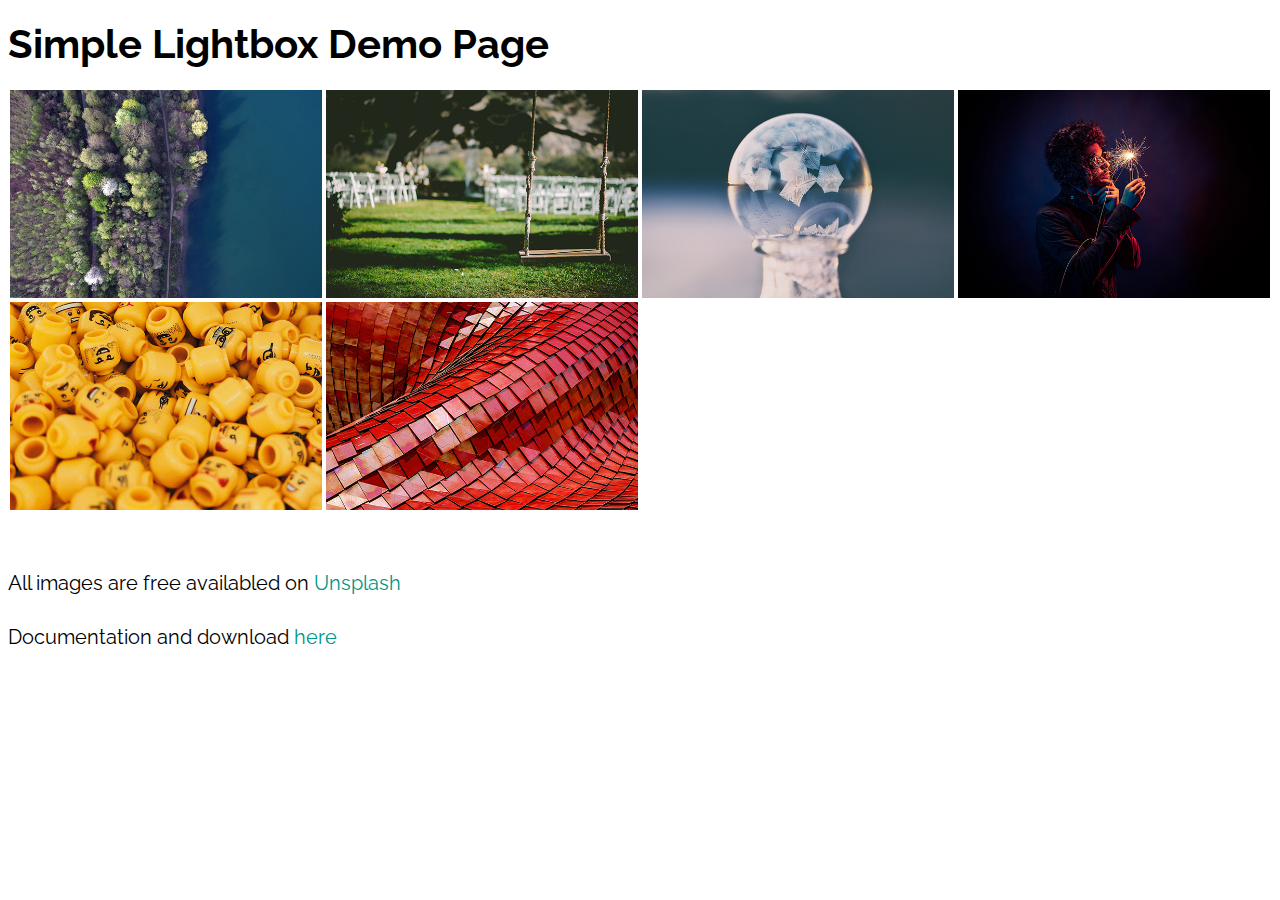
<file: simplelightbox-master/demo/onlyImages.html>
<!DOCTYPE html>
<html lang="en">
<head>
    <meta charset="utf-8">
    <meta http-equiv="X-UA-Compatible" content="IE=edge">
    <meta content="width=device-width, initial-scale=1, maximum-scale=1, user-scalable=no" name="viewport">
    <title>Simple Lightbox - Responsive touch friendly Image lightbox</title>
    <link href="https://fonts.googleapis.com/css?family=Raleway:300,400,700" rel="stylesheet">
    <link rel="stylesheet" href="../dist/simple-lightbox.css?v2.14.0" />
    <style>
        body {
            font-family: 'Raleway', sans-serif;
            font-size: 20px;
            line-height: 34px;
        }

        * {
            box-sizing: border-box;
        }

        .container .gallery a img {
            float: left;
            width: 25%;
            height: auto;
            border: 2px solid #fff;
            -webkit-transition: -webkit-transform .15s ease;
            -moz-transition: -moz-transform .15s ease;
            -o-transition: -o-transform .15s ease;
            -ms-transition: -ms-transform .15s ease;
            transition: transform .15s ease;
            position: relative;
        }

        .clear {
            clear: both;
        }

        a {
            color: #009688;
            text-decoration: none;
        }

        a:hover {
            color: #01695f;
            text-decoration: none;
        }
    </style>
</head>
<body>
<div class="container">
    <h1 class="align-center">Simple Lightbox Demo Page</h1>
    <div class="gallery">
        <a href="img/full/01.jpg" class="big"><img src="img/thumb/01.jpg" alt="" title="Beautiful Image" /></a>
        <a href="img/full/02.jpg"><img src="img/thumb/02.jpg" alt="" title=""/></a>
        <a href="img/full/03.jpg"><img src="img/thumb/03.jpg" alt="" title="Beautiful Image"/></a>
        <a href="img/full/04.jpg"><img src="img/thumb/04.jpg" alt="" title=""/></a>
        <a href="img/full/05.jpg"><img src="img/thumb/05.jpg" alt="" title=""/></a>
        <a href="img/full/06.jpg"><img src="img/thumb/06.jpg" alt="" title=""/></a>
        <div class="clear"></div>
    </div>
    <br>
    <p>All images are free availabled on <a href="https://unsplash.com/" target="_blank">Unsplash</a></p>
    <p>Documentation and download <a target="_blank" href="https://simplelightbox.com">here</a></p>
</div>
<script src="../dist/simple-lightbox.js?v2.14.0"></script>
<script>
    (function() {
        var $gallery = new SimpleLightbox('.gallery a', {});
    })();
</script>
</body>
</html>
</file>
<file: simplelightbox-master/demo/demo.css>
/*! normalize.css v7.0.0 | MIT License | github.com/necolas/normalize.css */button,hr,input{overflow:visible}audio,canvas,progress,video{display:inline-block}progress,sub,sup{vertical-align:baseline}[type=checkbox],[type=radio],legend{box-sizing:border-box;padding:0}html{line-height:1.15;-ms-text-size-adjust:100%;-webkit-text-size-adjust:100%}body{margin:0}article,aside,details,figcaption,figure,footer,header,main,menu,nav,section{display:block}h1{font-size:2em;margin:.67em 0}figure{margin:1em 40px}hr{box-sizing:content-box;height:0}code,kbd,pre,samp{font-family:monospace,monospace;font-size:1em}a{background-color:transparent;-webkit-text-decoration-skip:objects}abbr[title]{border-bottom:none;text-decoration:underline;text-decoration:underline dotted}b,strong{font-weight:bolder}dfn{font-style:italic}mark{background-color:#ff0;color:#000}small{font-size:80%}sub,sup{font-size:75%;line-height:0;position:relative}sub{bottom:-.25em}sup{top:-.5em}audio:not([controls]){display:none;height:0}img{border-style:none}svg:not(:root){overflow:hidden}button,input,optgroup,select,textarea{font-family:sans-serif;font-size:100%;line-height:1.15;margin:0}button,select{text-transform:none}[type=reset],[type=submit],button,html [type=button]{-webkit-appearance:button}[type=button]::-moz-focus-inner,[type=reset]::-moz-focus-inner,[type=submit]::-moz-focus-inner,button::-moz-focus-inner{border-style:none;padding:0}[type=button]:-moz-focusring,[type=reset]:-moz-focusring,[type=submit]:-moz-focusring,button:-moz-focusring{outline:ButtonText dotted 1px}fieldset{padding:.35em .75em .625em}legend{color:inherit;display:table;max-width:100%;white-space:normal}textarea{overflow:auto}[type=number]::-webkit-inner-spin-button,[type=number]::-webkit-outer-spin-button{height:auto}[type=search]{-webkit-appearance:textfield;outline-offset:-2px}[type=search]::-webkit-search-cancel-button,[type=search]::-webkit-search-decoration{-webkit-appearance:none}::-webkit-file-upload-button{-webkit-appearance:button;font:inherit}summary{display:list-item}[hidden],template{display:none}

/*prism js*/
code[class*=language-],pre[class*=language-]{color:#000;background:0 0;text-shadow:0 1px #fff;font-family:Consolas,Monaco,'Andale Mono','Ubuntu Mono',monospace;text-align:left;white-space:pre;word-spacing:normal;word-break:normal;word-wrap:normal;line-height:1.5;-moz-tab-size:4;-o-tab-size:4;tab-size:4;-webkit-hyphens:none;-moz-hyphens:none;-ms-hyphens:none;hyphens:none}code[class*=language-] ::-moz-selection,code[class*=language-]::-moz-selection,pre[class*=language-] ::-moz-selection,pre[class*=language-]::-moz-selection{text-shadow:none;background:#b3d4fc}code[class*=language-] ::selection,code[class*=language-]::selection,pre[class*=language-] ::selection,pre[class*=language-]::selection{text-shadow:none;background:#b3d4fc}@media print{code[class*=language-],pre[class*=language-]{text-shadow:none}}pre[class*=language-]{padding:1em;margin:.5em 0;overflow:auto}:not(pre)>code[class*=language-],pre[class*=language-]{background:#f5f2f0}:not(pre)>code[class*=language-]{padding:.1em;border-radius:.3em;white-space:normal}.token.cdata,.token.comment,.token.doctype,.token.prolog{color:#708090}.token.punctuation{color:#999}.namespace{opacity:.7}.token.boolean,.token.constant,.token.deleted,.token.number,.token.property,.token.symbol,.token.tag{color:#905}.token.attr-name,.token.builtin,.token.char,.token.inserted,.token.selector,.token.string{color:#690}.language-css .token.string,.style .token.string,.token.entity,.token.operator,.token.url{color:#a67f59;background:hsla(0,0%,100%,.5)}.token.atrule,.token.attr-value,.token.keyword{color:#07a}.token.function{color:#DD4A68}.token.important,.token.regex,.token.variable{color:#e90}.token.bold,.token.important{font-weight:700}.token.italic{font-style:italic}.token.entity{cursor:help}

* {
	-webkit-box-sizing: border-box;
	-moz-box-sizing: border-box;
	box-sizing: border-box;
}

.dark-primary-color    { background: #512DA8; }
.default-primary-color { background: #673AB7; }
.light-primary-color   { background: #D1C4E9; }
.text-primary-color    { color: #FFFFFF; }
.accent-color          { background: #009688; }
.primary-text-color    { color: #212121; }
.secondary-text-color  { color: #757575; }
.divider-color         { border-color: #BDBDBD; }

body {
	font-family: 'Raleway', sans-serif;
	display: none;
	font-size: 20px;
	line-height: 34px;
}

.clearing {
	clear:both;
}

h1 {
	font-size: 3.8rem;
	font-weight: 200;
	margin-bottom: 45px;
}

h2 {
	font-size: 1.875rem;
	font-weight: 200;
	margin-bottom: 35px;
}

.info h1 {
	margin: 0 0 10px;
	font-size: 2.5rem;
	font-weight: 300;
}

.info h1 sup {
	font-size: 1.5rem;
}

header {
	background-image: url(img/bg.jpg);
	background-size: cover;
	width: 100%;
	height: 500px;
	position: relative;
}

header .gradient {
	background: #512DA8; /* Old browsers */
	background: -moz-linear-gradient(-45deg, #512DA8 2%, #673AB7 100%); /* FF3.6-15 */
	background: -webkit-linear-gradient(-45deg, #512DA8 2%,#673AB7 100%); /* Chrome10-25,Safari5.1-6 */
	background: linear-gradient(135deg, #512DA8 2%,#673AB7 100%); /* W3C, IE10+, FF16+, Chrome26+, Opera12+, Safari7+ */
	filter: progid:DXImageTransform.Microsoft.gradient( startColorstr='#512DA8', endColorstr='#673AB7',GradientType=1 ); /* IE6-9 fallback on horizontal gradient */
	position: absolute;
	top: 0;
	left: 0;
	right: 0;
	bottom: 0;
	opacity: 0.7;
}

.header-container {
	position: absolute;
	top: 150px;
	left: 0;
	right: 0;
	bottom: 0;
	color: #fff;
}

.scroll-hint {
	display: block;
	width: 26px;
	height: 44px;
	position: absolute;
	left: 50%;
	margin-left: -20px;
	bottom: 40px;
	color: #fff;
	background: url(img/mouse.svg) no-repeat center center;
}

.scroll-hint .scrollwheel {
	position: absolute;
	left: 50%;
	top: 10px;
	height: 10px;
	width: 2px;
	background: #fff;
	display: block;
	border-radius: 1px;
	margin-left: -1px;
}

.header-container nav {
	position: absolute;
	bottom: 0;
}

.header-container nav a {
	text-decoration: none;
	padding: 10px;
	display: inline-block;
}

.btn {
	box-shadow: 0 3px 10px rgba(0, 0, 0, 0.23), 0 3px 10px rgba(0, 0, 0, 0.16);
	color: #fff;
	padding: 10px;
	display: inline-block;
	background: #009688;
}

.btn:hover {
	background: #01695f;
	color: #fff;
}

.btn.github {
	background: #202d5f;
}

.btn.github:hover {
	background: #141c3c;
}

.btn.wordpress {
	background: #0073aa;
}
.btn.wordpress:hover {
	background: #004667;
}

.btn.typo3 {
	background: #ff8700;
}
.btn.typo3:hover {
	background: #b35f00;
}

.container {
	width: 1140px;
	max-width: 100%;
	margin: auto;
	padding-right: 15px;
	padding-left: 15px;
}

.demo-container {
	position: relative;
}

.info {
	float: left;
}

.small-demo {
	background: #fff;
	box-shadow:0px 8px 12px 1px rgba(0,0,0, 0.49);
	-moz-box-shadow:0px 8px 12px 1px rgba(0,0,0, 0.49);
	-webkit-box-shadow:0px 8px 12px 1px rgba(0,0,0, 0.49);
	width: 60%;
	float: right;
}

.small-demo .caption {
	padding: 10px;
	color: #212121;
	font-size: 0.875rem;
}

.small-demo a {
	max-width: 33.3333333333333333333%;
	float: left;
	overflow: hidden;
}
.small-demo img {
	max-width: 100%;
	width: 100%;
	height: auto;
	display: block;
	-webkit-transition: -webkit-transform .35s ease;
	-moz-transition: -moz-transform .35s ease;
	-o-transition: -o-transform .35s ease;
	-ms-transition: -ms-transform .35s ease;
	transition: transform .35s ease;
}

.small-demo a:hover img {
	-webkit-transform: scale(1.05);
	-moz-transform: scale(1.05);
	-o-transform: scale(1.05);
	-ms-transform: scale(1.05);
	transform: scale(1.05);
}

section {
	padding: 50px 0;
}

.row {
	margin-right: -15px;
	margin-left: -15px;
}
.row:before,
.row:after {
	display: table;
  content: " ";
}

.row:after {
	clear: both;
}

.col-left {
	float: left;
	width: 25%;
	padding: 0 15px;
}

.col-right {
	float: left;
	width: 75%;
	padding: 0 15px;
}

table {
	width: 100%;
	max-width: 100%;
	margin-bottom: 20px;
	border-spacing: 0;
	border-collapse: collapse;
	font-size: 16px;
}

table tr th {
	padding: 20px;
	border-bottom: 0px;
	background: #f5f5f5;
	font-weight: 600;
}

table tr td {
	padding: 15px 20px;
	border-bottom: 0px;
	border-top: 1px solid #e3e3e3;
}

table tr:nth-of-type(even) {
	background-color: #f9f9f9;
}

table

th {
	text-align: left;
}

a {
	color: #009688;
	text-decoration: none;
}
a:hover {
	color: #01695f;
}

.flyin-navi {
	height: 50px;
	position: fixed;
	display: none;
	top: 0;
	left: 0;
	right: 0;
	background: #009688;
}

.flyin-navi li a {
	color: #fff;
	padding: 0 10px;
}

.flyin-navi ul {
	margin: 0;
	padding: 0;
}

.flyin-navi li {
	float: left;
	list-style: none;
	line-height: 50px;
}

.flyin-navi li.active a {
	font-weight: bold;
}

footer {
	background: #f5f5f5;
	padding: 30px 0;
}

/* Responsive */
@media (max-width: 991px) {
	body {
		font-size: 90%;
	}

	.info h1 {
		font-size: 2rem;
	}

	.info h1 sup {
		font-size: 1.25rem;
	}
}

@media (max-width: 763px) {
	body {
		font-size: 90%;
	}

	section {
		padding: 20px 0;
	}

	.col-left,.col-right {
		width: 100%;
	}

	h2 {
		margin-bottom: 10px;
	}

	.info {
		width: 100%;
		float: none;
	}

	.header-container {
		position: static;
		padding-top: 30px;
	}

	.header-container nav {
		position: static;
		margin-bottom: 20px;
	}

	.small-demo {
		width: 100%;
		float: none;
	}
}
</file>
